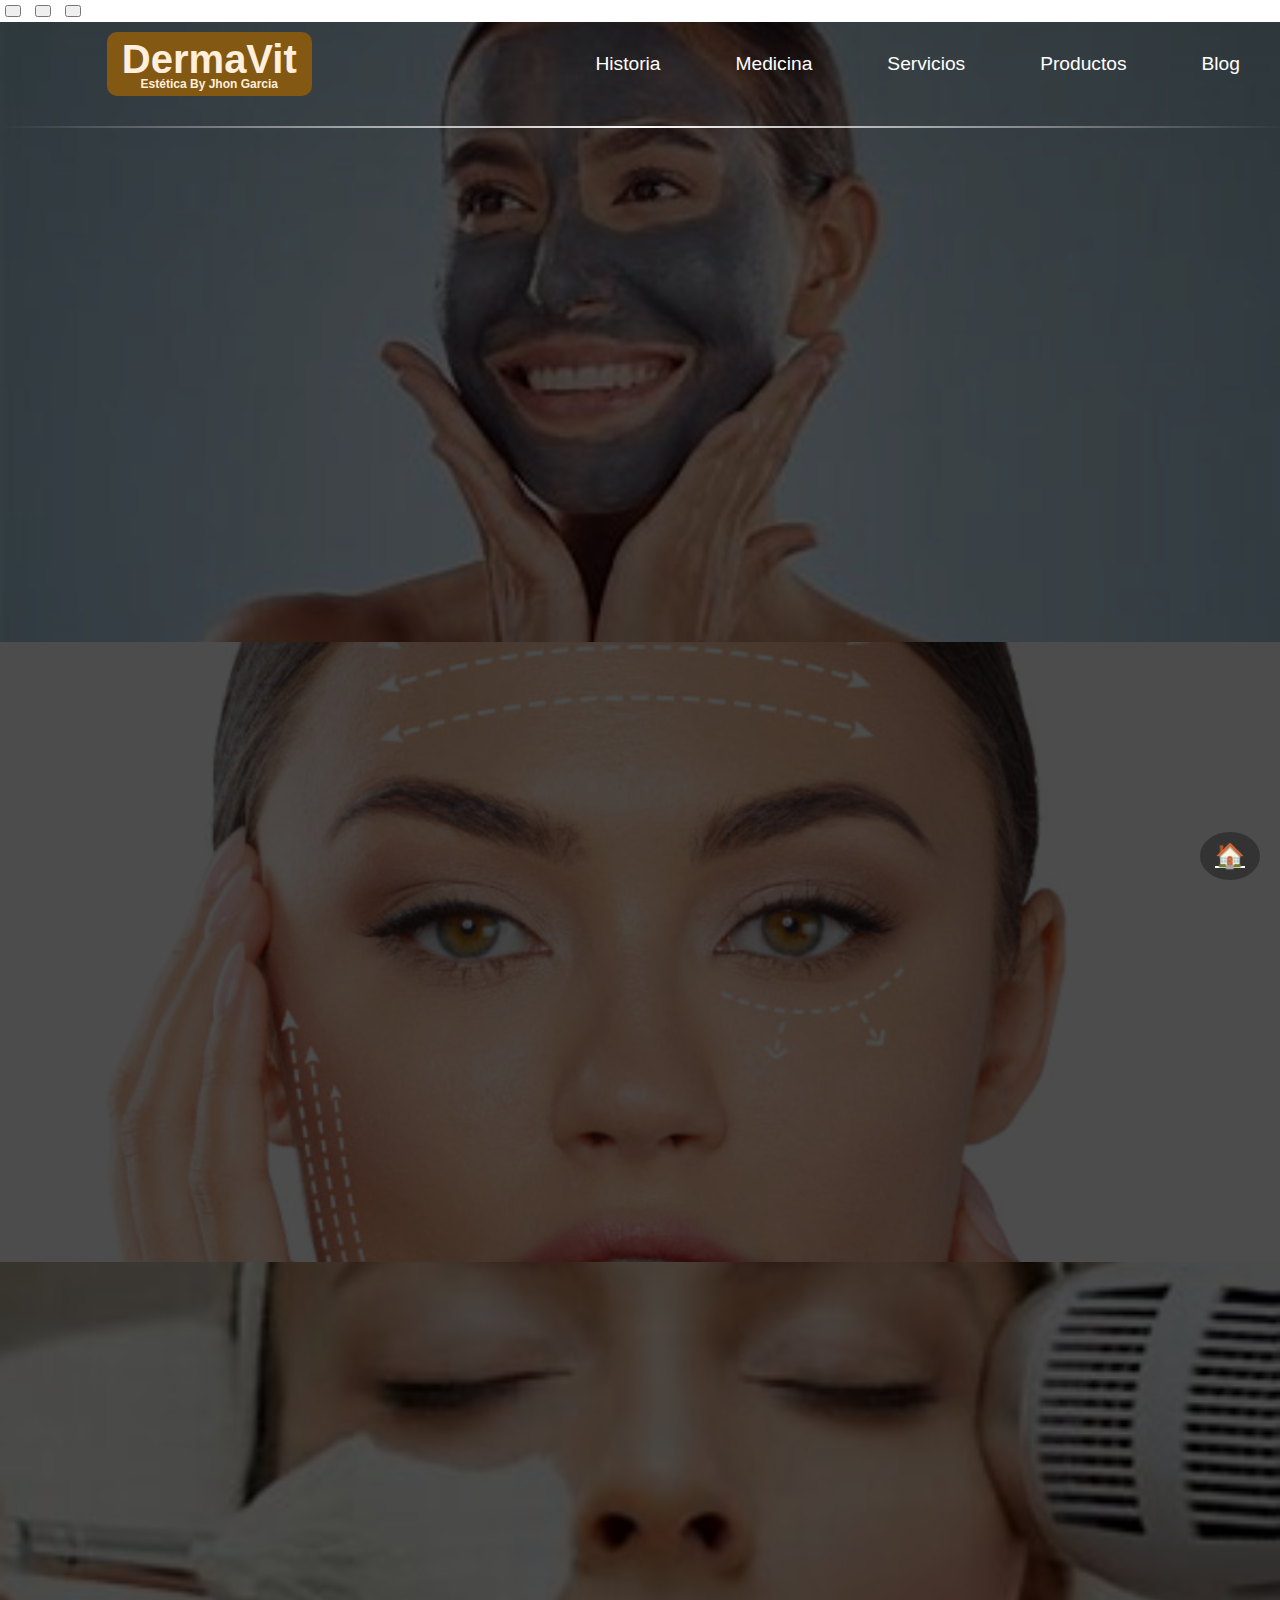
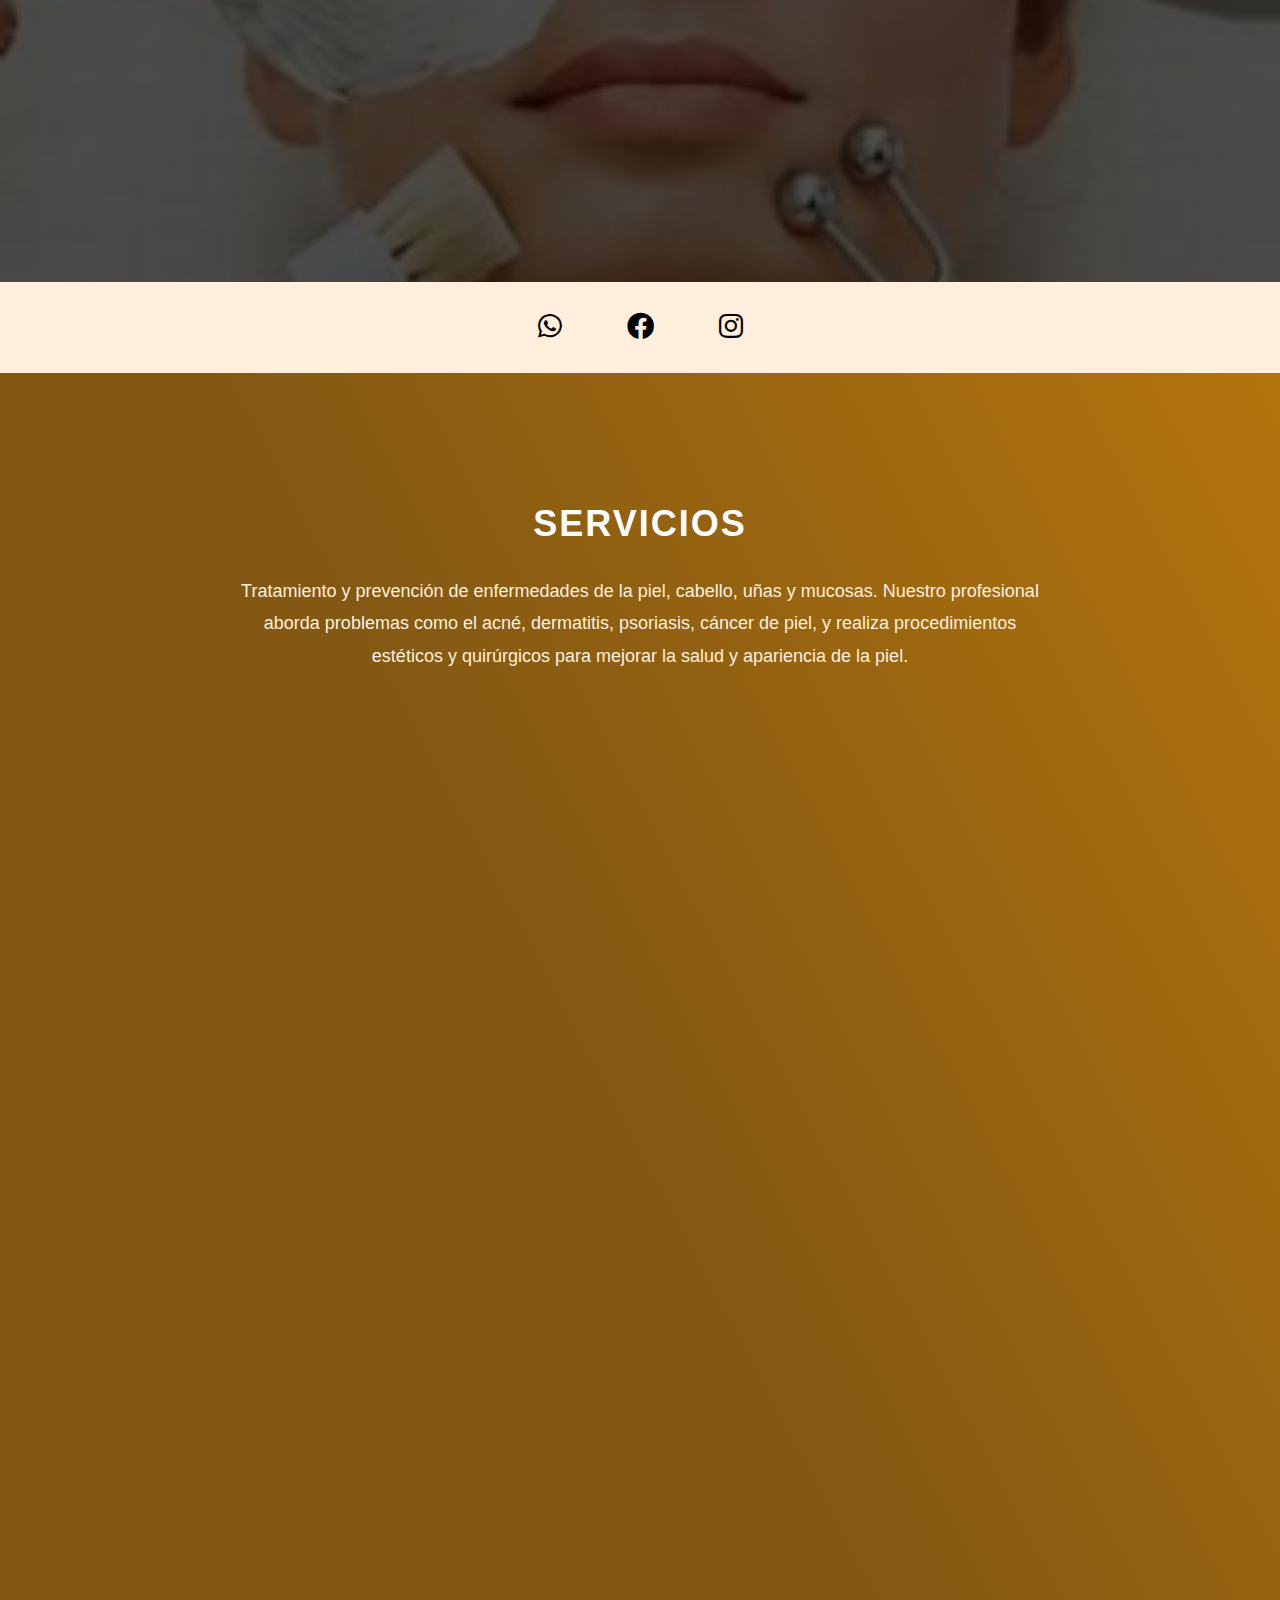
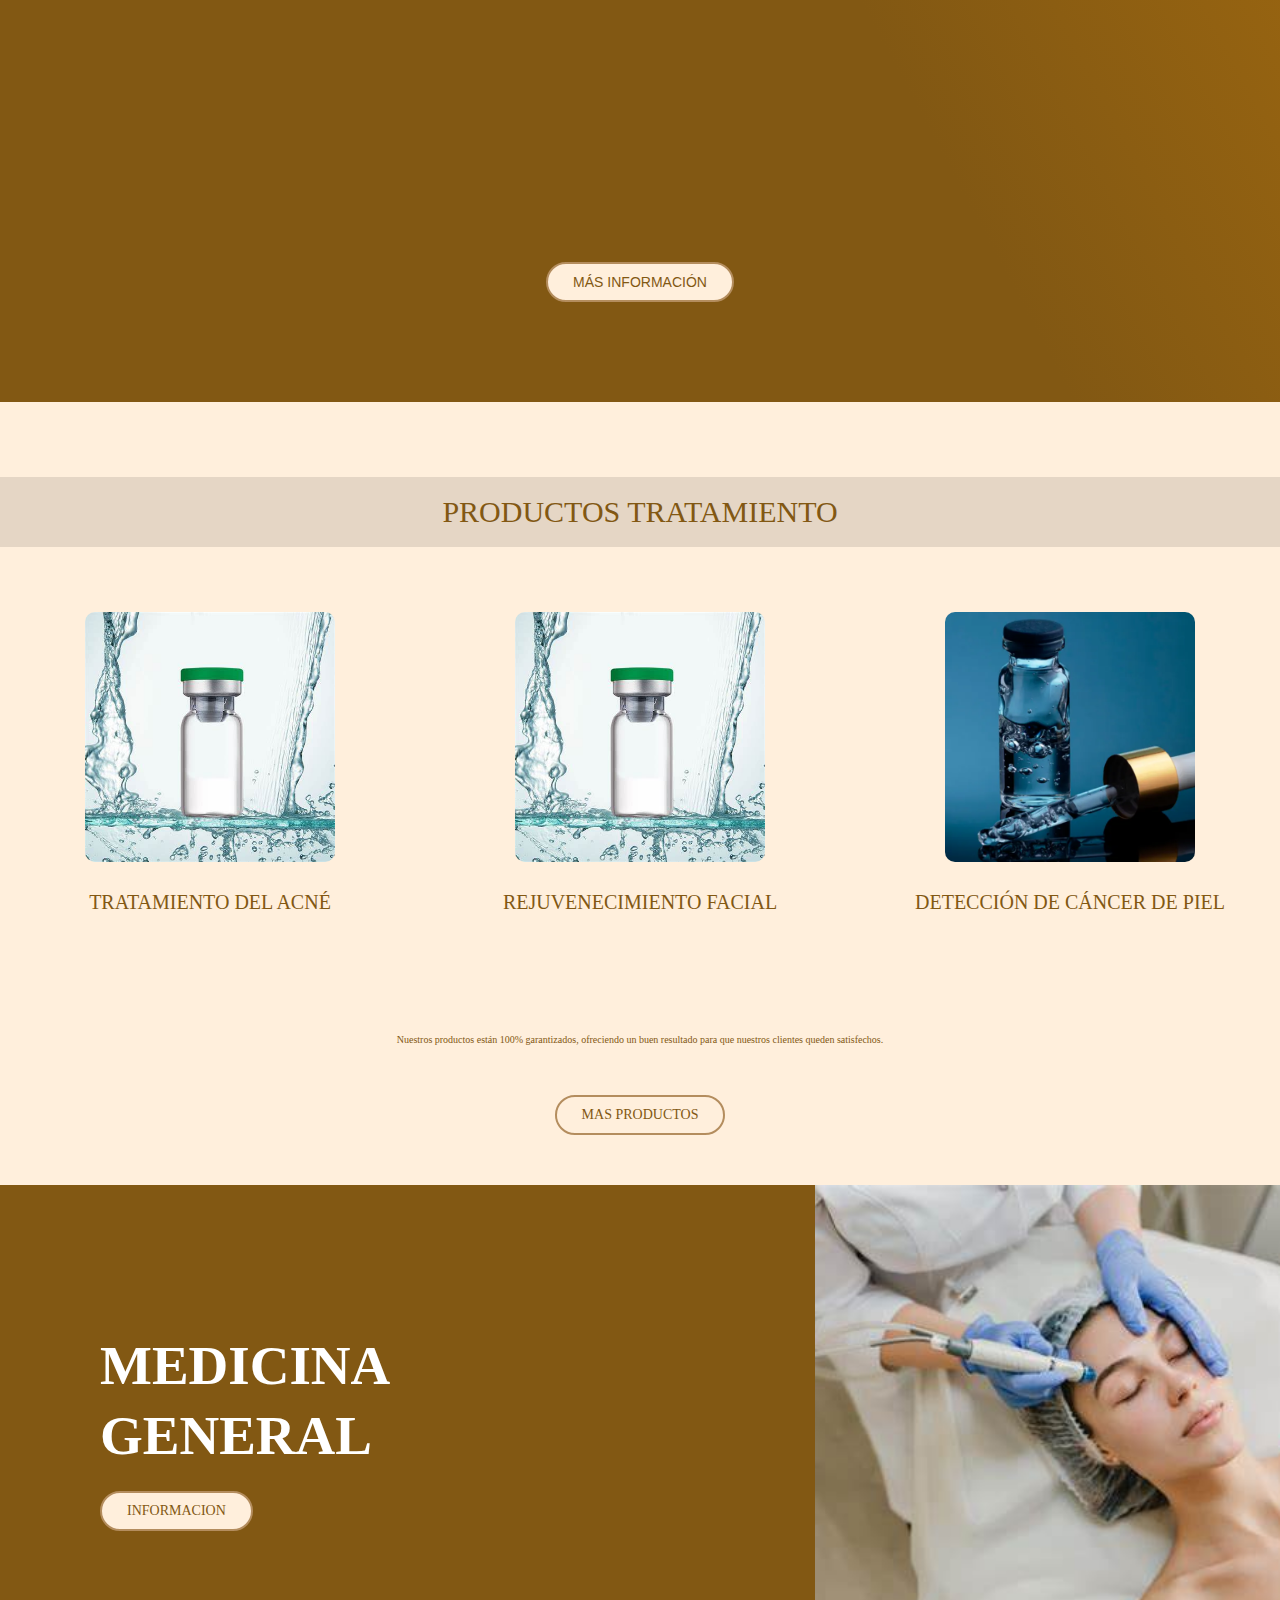
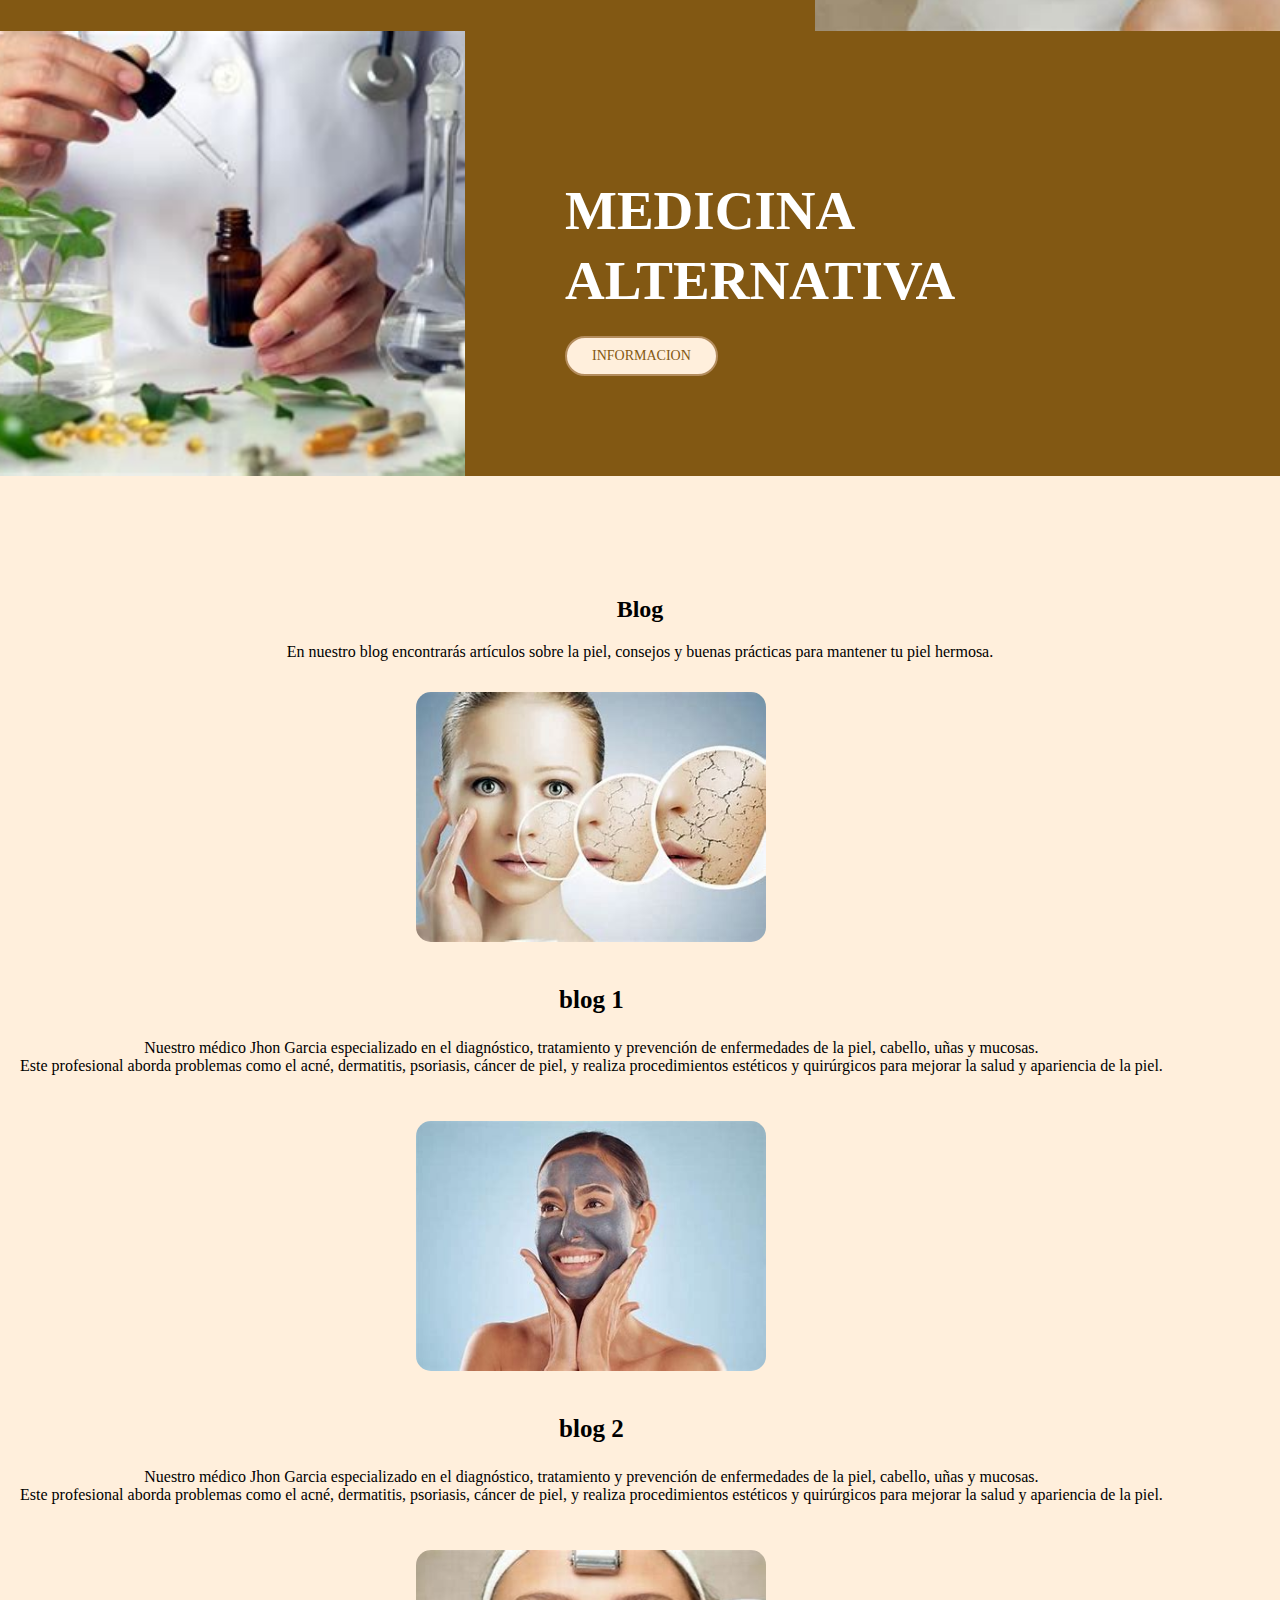
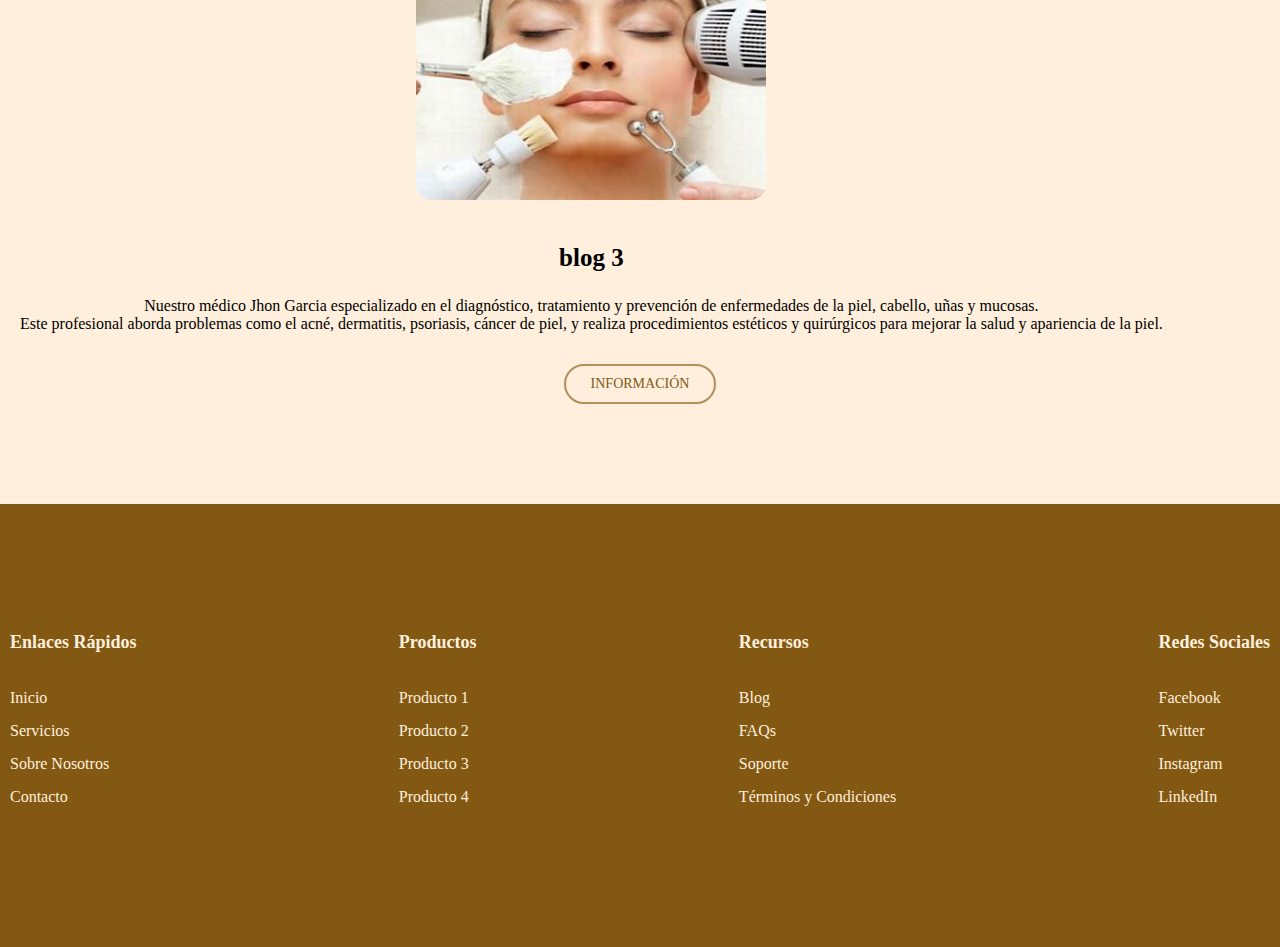
<file: index.html>
<!DOCTYPE html>
<html lang="en">
  <head>
    <meta charset="UTF-8" />
    <meta name="viewport" content="width=device-width, initial-scale=1" />

    <title>DermaVit</title>
    <link rel="stylesheet" href="style.css"/>
   
    
    <!-- Incluir Bootstrap CSS desde CDN -->
    <link
      href="https://cdn.jsdelivr.net/npm/bootstrap@5.0.2/dist/css/bootstrap.min.css"
      rel="stylesheet"
      integrity="sha384-EVSTQN3/azprG1Anm3QDgpJLIm9Nao0Yz1ztcQTwFspd3yD65VohhpuuCOmLASjC"
      crossorigin="anonymous"
    />
     <link rel="stylesheet" href="https://cdnjs.cloudflare.com/ajax/libs/font-awesome/6.0.0-beta3/css/all.min.css">
  </head>
  <body>
  <!-- Encabezado -->
   
<header>
  
  <!-- Menú Hamburguesa -->
  <div class="hamburger-menu">
    <span></span>
    <span></span>
    <span></span>
  </div>

  <div class="menu-container">
    <h1>
      DermaVit
      <span>Estética By Jhon Garcia</span>
    </h1>
    
    <div class="header-line"></div>
    
  </div>

<!-- Añade un id a la sección de inicio -->
<div id="inicio">
  <!-- Contenido de inicio -->
</div>

<!-- Icono de Home -->
<a href="#inicio" class="scroll-to-top">
  &#x1F3E0; <!-- Emoji de casa como ejemplo -->
</a>

<!-- Menú de navegación -->
<nav id="nav" class="nav-menu">
  <ul>
    <li><a href="#historia" id="historia-btn">Historia</a></li>
    <li><a href="#medicina">Medicina</a></li>
    <li><a href="#servicios">Servicios</a></li>
    <li><a href="#productos">Productos</a></li>
    <li><a href="#blog">Blog</a></li>
  </ul>
</nav>


</header>


<!-- Carrusel -->
<div id="carouselExampleCaptions" class="carousel slide carousel-fade" data-bs-ride="carousel">
  <div class="carousel-indicators">
    <button type="button" data-bs-target="#carouselExampleCaptions" data-bs-slide-to="0" class="active" aria-current="true" aria-label="Slide 1"></button>
    <button type="button" data-bs-target="#carouselExampleCaptions" data-bs-slide-to="1" aria-label="Slide 2"></button>
    <button type="button" data-bs-target="#carouselExampleCaptions" data-bs-slide-to="2" aria-label="Slide 3"></button>
  </div>
  <div class="carousel-inner">
    <div class="carousel-item active">
      <img src="img/piel1.jpeg" class="d-block w-100" alt="img5" />
    </div>
    <div class="carousel-item">
      <img src="img/piel.png" class="d-block w-100" alt="img 2" />
    </div>
    <div class="carousel-item">
      <img src="img/piel6.jpeg" class="d-block w-100" alt="img 3" />
    </div>
  </div>
</div>

<!-- Nuevo div para los textos -->
<div class="contenedor-textos">
  <h5 class="titulo">Soluciones para tu piel</h5>
  <p class="descripcion">En Dermavit, comprendemos tus necesidades,
    Nuestro equipo de expertos está listo para ayudarte a lograr
    una piel saludable y radiante.
    ¡Transforma tu piel con nosotros hoy mismo!</p>

  <div class="botones">
    <!-- Botón para abrir el formulario de citas -->
    <button class="btn btn-primary btn-lg" onclick="abrirFormularioCita()">Pide tu Cita</button>

    <!-- Botón para mostrar número de contacto y hacer llamada -->
    <button class="btn btn-secondary btn-lg" onclick="mostrarContacto()">Contáctanos</button>
  </div>
</div>

<!-- Modal para el formulario de pedir cita -->
<div id="modalCita" class="modal" style="display:none;">
  <div class="modal-content">
    <span class="close" onclick="cerrarModalCita()">&times;</span>
    <h2>Pedir Cita</h2>
    <form id="formCita">
      <label for="nombre">Nombre:</label>
      <input type="text" id="nombre" name="nombre" required><br><br>

      <label for="fecha">Fecha de la Cita:</label>
      <input type="date" id="fecha" name="fecha" required><br><br>

      <label for="hora">Hora de la Cita:</label>
      <input type="time" id="hora" name="hora" required><br><br>

      <label for="telefono">Teléfono:</label>
      <input type="tel" id="telefono" name="telefono" required><br><br>

      <button type="submit">Enviar</button>
    </form>
  </div>
</div>

<!-- Div para mostrar el número de contacto -->
<div id="contactoInfo" style="display:none;">
  <span class="close" onclick="cerrarContacto()">&times;</span>
  <p>Llame a este número:</p>
  <a href="tel: 57+3507106842"><i class="fa fa-phone"></i> 3507106842</a>
</div>


<!-- Sección de contenido para la Historia -->
<div id="historia-content" class="content-section">
  <h2>Nuestra Historia</h2>
  <div class="timeline">
    <div class="timeline-item">
      <div class="timeline-content left">
        <h3>1995</h3>
        <p>En 1995, nuestra empresa comenzó como un pequeño negocio familiar. A lo largo de los años, hemos crecido hasta convertirnos en un líder en la industria...</p>
      </div>
    </div>
    <div class="timeline-item">
      <div class="timeline-content right">
        <h3>1998</h3>
        <p>Con el esfuerzo y la dedicación de nuestros fundadores, nos expandimos a nivel nacional, brindando servicios de calidad a millones de personas.</p>
      </div>
    </div>
    <div class="timeline-item">
      <div class="timeline-content left">
        <h3>2002</h3>
        <p>Nuestro continuo compromiso con la innovación nos permitió lanzar nuevos productos que revolucionaron la industria.</p>
      </div>
    </div>
    <div class="timeline-item">
      <div class="timeline-content right">
        <h3>2005</h3>
        <p>Nuestro continuo compromiso con la innovación nos permitió lanzar nuevos productos que revolucionaron la industria.</p>
      </div>
    </div>
    <div class="timeline-item">
      <div class="timeline-content left">
        <h3>2010</h3>
        <p>En 2010, abrimos nuestras puertas a nivel internacional, llevando nuestros servicios a clientes de todo el mundo.</p>
      </div>
    </div>
  </div>
</div>



<div class="container-redes-info">
  
  <div class="redes-sociales">
    
    <a href="#" class="whatsapp"><i class="fab fa-whatsapp"></i></a>
    <a href="#" class="facebook"><i class="fab fa-facebook"></i></a>
    <a href="#" class="instagram"><i class="fab fa-instagram"></i></a>
    
  </div>

  
</div>


<section id="Conoce-al-profesional" style="display: none;">
  <div class="titulo-principal">
    <h2>Dermatólogo</h2>
    <img src="img/foto-profesional.jpg" alt="#">
    <div class="img-perfil">
      <img src="img/diploma1.jpg" alt="foto profesional" />
      <img src="img/diploma2.jpg" alt="foto profesional" />
      <img src="img/diploma3.jpg" alt="foto profesional" />
    </div>
  </div>
  <p>
    Médico Jhon Garcia especializado en el diagnóstico, tratamiento
    y prevención de enfermedades de la piel, cabello, uñas y mucosas, aborda problemas como el acné, dermatitis, psoriasis,
    cáncer de piel, y realiza procedimientos estéticos y quirúrgicos para
    mejorar la salud y apariencia de la piel.
  </p>
  
</section>



<main id="servicios" class="services">
  <div class="services-content container">
    <h2>Servicios</h2>
    <p>Tratamiento y prevención de enfermedades de la piel, cabello, uñas y mucosas. Nuestro profesional aborda problemas como el acné, dermatitis, psoriasis, cáncer de piel, y realiza procedimientos estéticos y quirúrgicos para mejorar la salud y apariencia de la piel.</p>
    
    <div class="services-group">
      <div class="service-item">
        <div class="image-container">
          <img src="img/piel3.png" alt="Tratamiento del Acné">
        </div>
        <div class="text-container">
          <h3>Tratamiento del Acné</h3>
          <p>Eliminación de espinillas y prevención de cicatrices para una piel saludable.</p>
        </div>
      </div>

      <div class="service-item">
        <div class="image-container">
          <img src="img/piel5.jpeg" alt="Rejuvenecimiento Facial">
        </div>
        <div class="text-container">
          <h3>Rejuvenecimiento Facial</h3>
          <p>Tratamientos no invasivos para reducir arrugas y mejorar la piel.</p>
        </div>
      </div>

      <div class="service-item">
        <div class="image-container">
          <img src="img/piel6.jpeg" alt="Detección de Cáncer de Piel">
        </div>
        <div class="text-container">
          <h3>Detección Cutánea</h3>
          <p>Exámenes completos para identificar cualquier anomalía en la piel.</p>
        </div>
      </div>
    </div>

    <a href="servicios-info.html" class="btn-1 btn-reducible">Más información</a>
  </div>
</main>

    
<!-- Sección productos -->
<section id="productos" class="productos">
  <div class="productos-content">
    <h2>Productos tratamiento</h2>
    <div class="productos-group">
      <div class="productos-1">
        <img src="img/acne4.jpg" alt="#">
        <img src="img/acne4.jpg" alt="#" class="producto-img-hover">
        <h3>Tratamiento del Acné</h3>
        <p class="texto-hover">Productos especialmente formulados para combatir el acné, reduciendo imperfecciones y controlando la producción de grasa para una piel más saludable.</p>
      </div>
      <div class="productos-1">
        <img src="img/acne4.jpg" alt="#">
        <img src="img/acne4.jpg" alt="#" class="producto-img-hover">
        <h3>Rejuvenecimiento Facial</h3>
        <p class="texto-hover">Descubre productos que revitalizan tu piel, reducen líneas de expresión y devuelven luminosidad para un rostro más joven y fresco.</p>
      </div>
      <div class="productos-1">
        <img src="img/acido-salicilico.webp" alt="#">
        <img src="img/acido-salicilico.webp" alt="#" class="producto-img-hover">
        <h3>Detección de Cáncer de Piel</h3>
        <p class="texto-hover">Fórmulas avanzadas que protegen tu piel del daño solar y ayudan en la prevención de lesiones cutáneas asociadas al cáncer de piel utiliza con diciplina.</p>
      </div>
    </div>
    <p>Nuestros productos están 100% garantizados, ofreciendo un buen resultado para que nuestros clientes queden satisfechos.</p>
    <a href="productos.html" class="btn-1 pedir">Mas productos</a>

  </div>
</section>


    
<!-- Sección general -->
<section id="medicina" class="general">
  <div class="general-1">
      <h2>medicina general</h2>
      <p class="info-text">La dermatología en medicina general se enfoca en el diagnóstico, tratamiento y prevención de enfermedades de la piel, cabello, uñas y mucosas. Los dermatólogos generales abordan una amplia variedad de condiciones cutáneas, desde problemas comunes como el acné y la dermatitis hasta enfermedades más graves como el cáncer de piel. Además, realizan procedimientos estéticos y quirúrgicos para mejorar la salud y apariencia de la piel. Estos profesionales están capacitados para identificar y tratar infecciones, inflamaciones, y otras patologías cutáneas, proporcionando un enfoque integral para mantener la piel en óptimas condiciones.</p>
      <a href="#" class="btn-1" onclick="toggleInfo(event, this)">informacion</a>
  </div>
  <div class="general-2"></div>
</section>
<section class="general">
  <div class="general-3"></div>
  <div class="general-1">
      <h2>medicina alternativa</h2>
      <p class="info-text">La dermatología integrativa o medicina alternativa combina los diagnósticos y tratamientos de la dermatología convencional con medicinas complementarias. Este enfoque holístico busca ampliar los horizontes de la dermatología tradicional, añadiendo terapias naturales y menos agresivas. Los tratamientos pueden incluir fitoterapia, acupuntura, y cambios en la dieta y estilo de vida. La dermatología integrativa aborda problemas como el estrés, la alimentación y otros desequilibrios que pueden afectar la piel, ofreciendo una visión global y personalizada para cada paciente.</p>
      <a href="#" class="btn-1" onclick="toggleInfo(event, this)">informacion</a>
  </div>
</section>


    <!-- seccion blog -->
    <section id="blog" class="blog-container">
      <h2>Blog</h2>
      <p>En nuestro blog encontrarás artículos sobre la piel, consejos y buenas prácticas para mantener tu piel hermosa.</p>

      <div class="blog-content">
        <div class="blog-1">
          <img src="img/piel7.jpeg" alt="#">
          <h3>blog 1</h3>
          <p>Nuestro médico Jhon Garcia especializado en el diagnóstico, tratamiento
            y prevención de enfermedades de la piel, cabello, uñas y mucosas. <br />
            Este profesional aborda problemas como el acné, dermatitis, psoriasis,
            cáncer de piel, y realiza procedimientos estéticos y quirúrgicos para
            mejorar la salud y apariencia de la piel.</p>
        </div>
    
        <div class="blog-1">
          <img src="img/piel1.jpeg" alt="#">
          <h3>blog 2</h3>
          <p>Nuestro médico Jhon Garcia especializado en el diagnóstico, tratamiento
            y prevención de enfermedades de la piel, cabello, uñas y mucosas. <br />
            Este profesional aborda problemas como el acné, dermatitis, psoriasis,
            cáncer de piel, y realiza procedimientos estéticos y quirúrgicos para
            mejorar la salud y apariencia de la piel.</p>
        </div>
    
        <div class="blog-1">
          <img src="img/piel6.jpeg" alt="#">
          <h3>blog 3</h3>
          <p>Nuestro médico Jhon Garcia especializado en el diagnóstico, tratamiento
            y prevención de enfermedades de la piel, cabello, uñas y mucosas. <br />
            Este profesional aborda problemas como el acné, dermatitis, psoriasis,
            cáncer de piel, y realiza procedimientos estéticos y quirúrgicos para
            mejorar la salud y apariencia de la piel.</p>
        </div>
      </div>
    
      <a href="#" class="btn-1">información</a>
    </section>
    

    <footer class="footer">
      <div class="footer-content">
          <div class="link">
              <h3>Enlaces Rápidos</h3>
              <ul>
                  <li><a href="#">Inicio</a></li>
                  <li><a href="#">Servicios</a></li>
                  <li><a href="#">Sobre Nosotros</a></li>
                  <li><a href="#">Contacto</a></li>
              </ul>
          </div>
  
          <div class="link">
              <h3>Productos</h3>
              <ul>
                  <li><a href="#">Producto 1</a></li>
                  <li><a href="#">Producto 2</a></li>
                  <li><a href="#">Producto 3</a></li>
                  <li><a href="#">Producto 4</a></li>
              </ul>
          </div>
  
          <div class="link">
              <h3>Recursos</h3>
              <ul>
                  <li><a href="#">Blog</a></li>
                  <li><a href="#">FAQs</a></li>
                  <li><a href="#">Soporte</a></li>
                  <li><a href="#">Términos y Condiciones</a></li>
              </ul>
          </div>
  
          <div class="link">
              <h3>Redes Sociales</h3>
              <ul>
                  <li><a href="#">Facebook</a></li>
                  <li><a href="#">Twitter</a></li>
                  <li><a href="#">Instagram</a></li>
                  <li><a href="#">LinkedIn</a></li>
              </ul>
          </div>
      </div>
  </footer>
  

    <!-- Incluir Bootstrap JS desde CDN -->
    <script src="https://cdn.jsdelivr.net/npm/bootstrap@5.3.0/dist/js/bootstrap.bundle.min.js"></script>
    <script src="script.js"></script>

  </body>
</html>
</file>
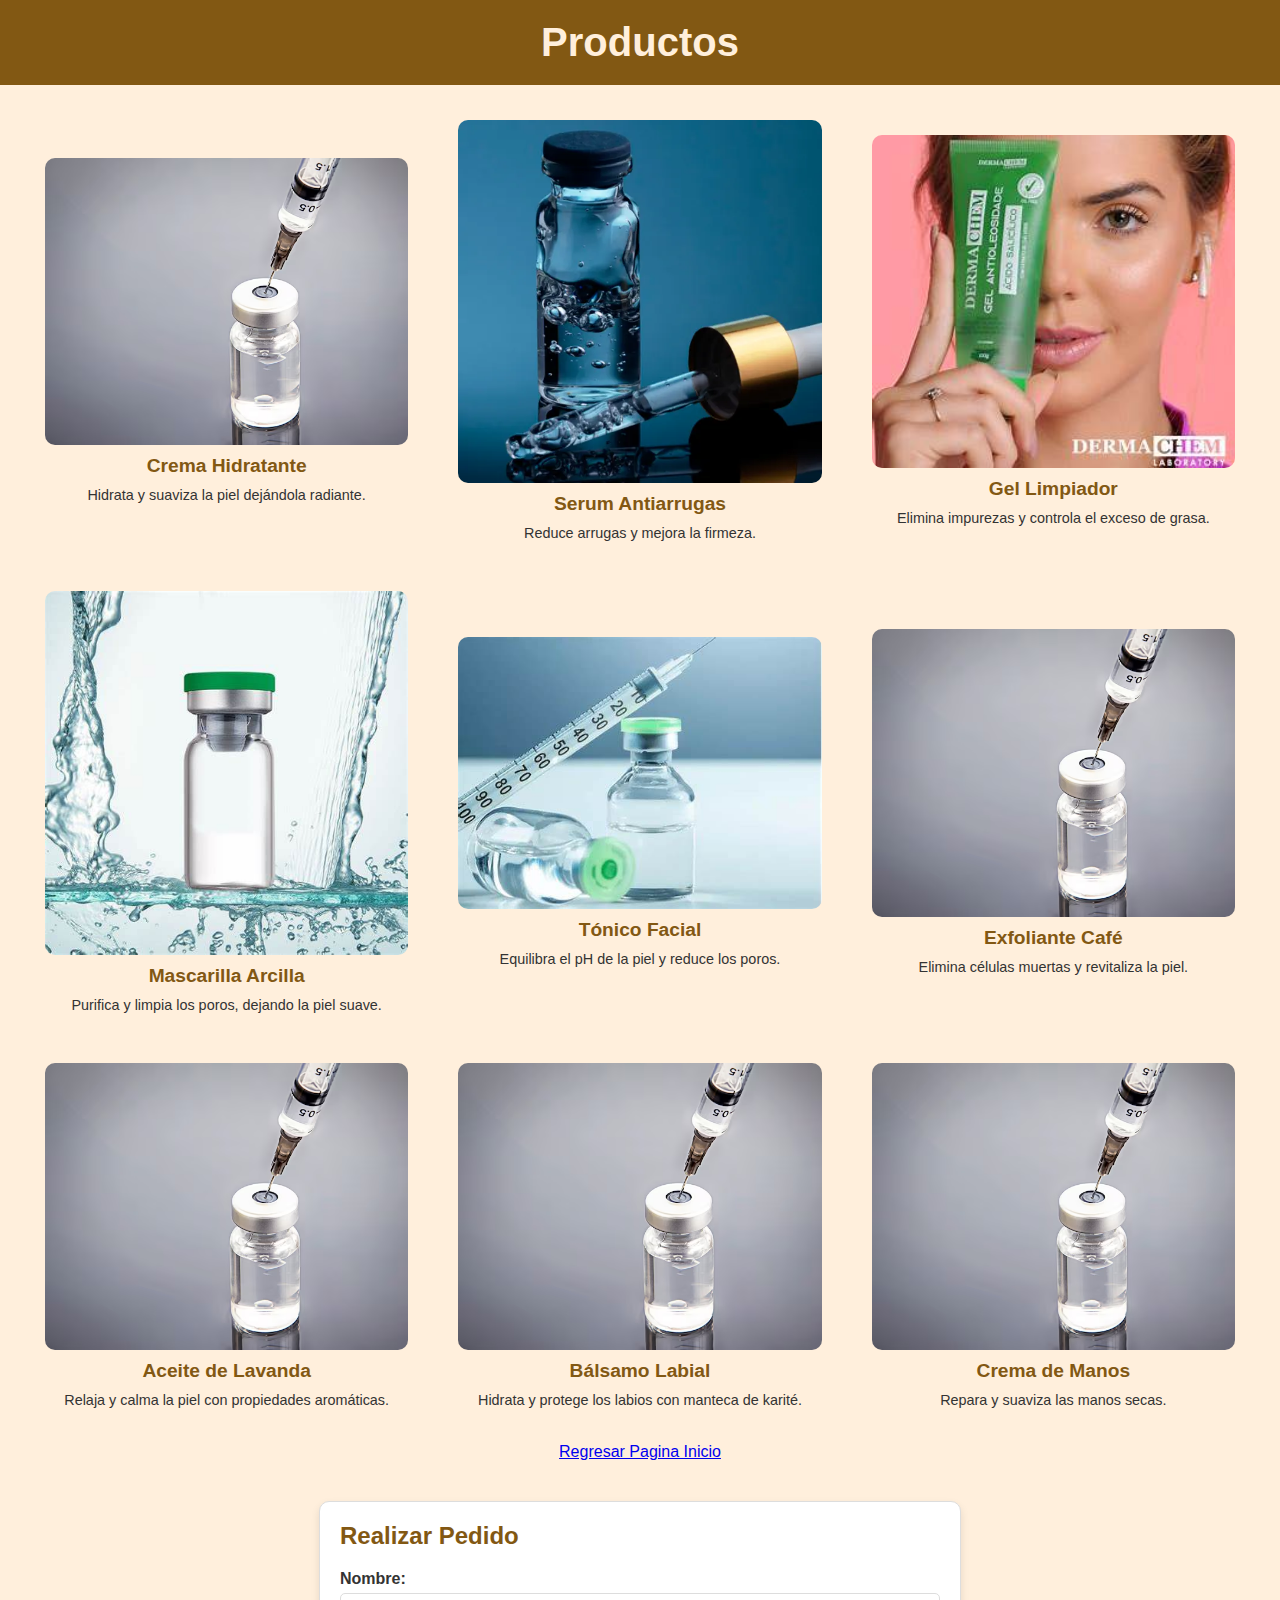
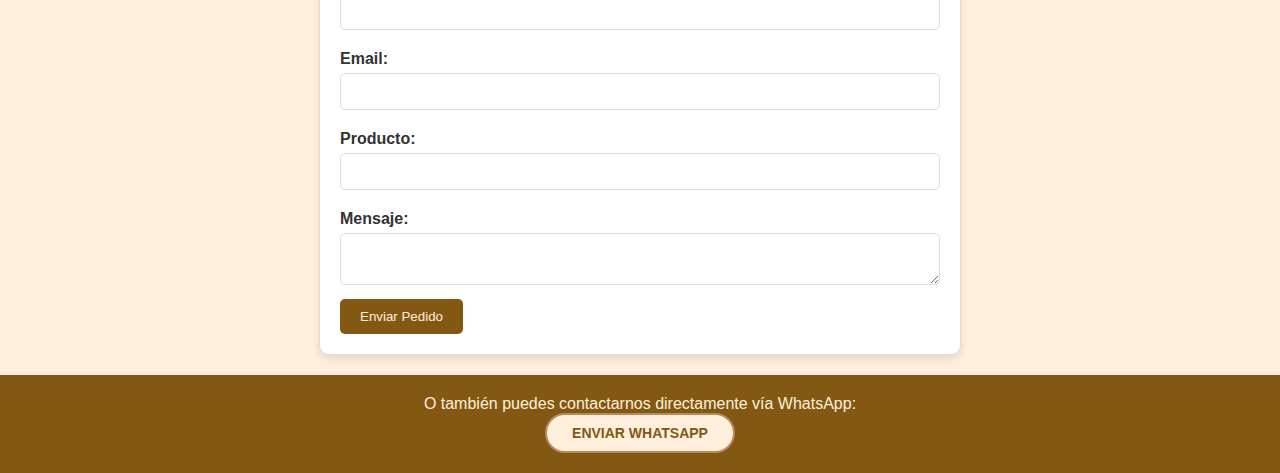
<file: productos.html>
<!DOCTYPE html>
<html lang="es">
<head>
    <meta charset="UTF-8">
    <meta name="viewport" content="width=device-width, initial-scale=1.0">
    <title>Productos</title>
    <link rel="stylesheet" href="productos.css">
</head>
<body>
    <header>
        <h1>Productos</h1>
    </header>

    <section class="galeria-productos">
        <!-- Muestra aquí tus imágenes y productos -->
        <div class="producto">
            <img src="img/acido2.avif" alt="Producto 1">
            <h2>Crema Hidratante</h2>
            <p>Hidrata y suaviza la piel dejándola radiante.</p>
        </div>
        <div class="producto">
            <img src="img/acido-salicilico.webp" alt="Producto 2">
            <h2>Serum Antiarrugas</h2>
            <p>Reduce arrugas y mejora la firmeza.</p>
        </div>
        <div class="producto">
            <img src="img/acne2.jpg" alt="Producto 3">
            <h2>Gel Limpiador</h2>
            <p>Elimina impurezas y controla el exceso de grasa.</p>
        </div>
        <div class="producto">
            <img src="img/acne4.jpg" alt="Producto 4">
            <h2>Mascarilla Arcilla</h2>
            <p>Purifica y limpia los poros, dejando la piel suave.</p>
        </div>
        <div class="producto">
            <img src="img/acido2.jpg" alt="Producto 5">
            <h2>Tónico Facial</h2>
            <p>Equilibra el pH de la piel y reduce los poros.</p>
        </div>
        <div class="producto">
            <img src="img/acido2.avif" alt="Producto 6">
            <h2>Exfoliante Café</h2>
            <p>Elimina células muertas y revitaliza la piel.</p>
        </div>
        <div class="producto">
            <img src="img/acido2.avif" alt="Producto 7">
            <h2>Aceite de Lavanda</h2>
            <p>Relaja y calma la piel con propiedades aromáticas.</p>
        </div>
        <div class="producto">
            <img src="img/acido2.avif" alt="Producto 8">
            <h2>Bálsamo Labial</h2>
            <p>Hidrata y protege los labios con manteca de karité.</p>
        </div>
        <div class="producto">
            <img src="img/acido2.avif" alt="Producto 9">
            <h2>Crema de Manos</h2>
            <p>Repara y suaviza las manos secas.</p>
        </div>
      </div>
      <a href="index.html" class="btn-back">Regresar Pagina Inicio</a>
    </div>
    </section>

    <section class="formulario-pedido">
        <h2>Realizar Pedido</h2>
        <form action="ruta-del-servidor-para-procesar-pedido" method="post">
            <label for="nombre">Nombre:</label>
            <input type="text" id="nombre" name="nombre" required>

            <label for="email">Email:</label>
            <input type="email" id="email" name="email" required>

            <label for="producto">Producto:</label>
            <input type="text" id="producto" name="producto" required>

            <label for="mensaje">Mensaje:</label>
            <textarea id="mensaje" name="mensaje" required></textarea>

            <button type="submit">Enviar Pedido</button>
        </form>
    </section>

    <footer>
        <p>O también puedes contactarnos directamente vía WhatsApp:</p>
        <a href="https://wa.me/123456789" class="btn-1">Enviar WhatsApp</a>
    </footer>
</body>
</html>
</file>
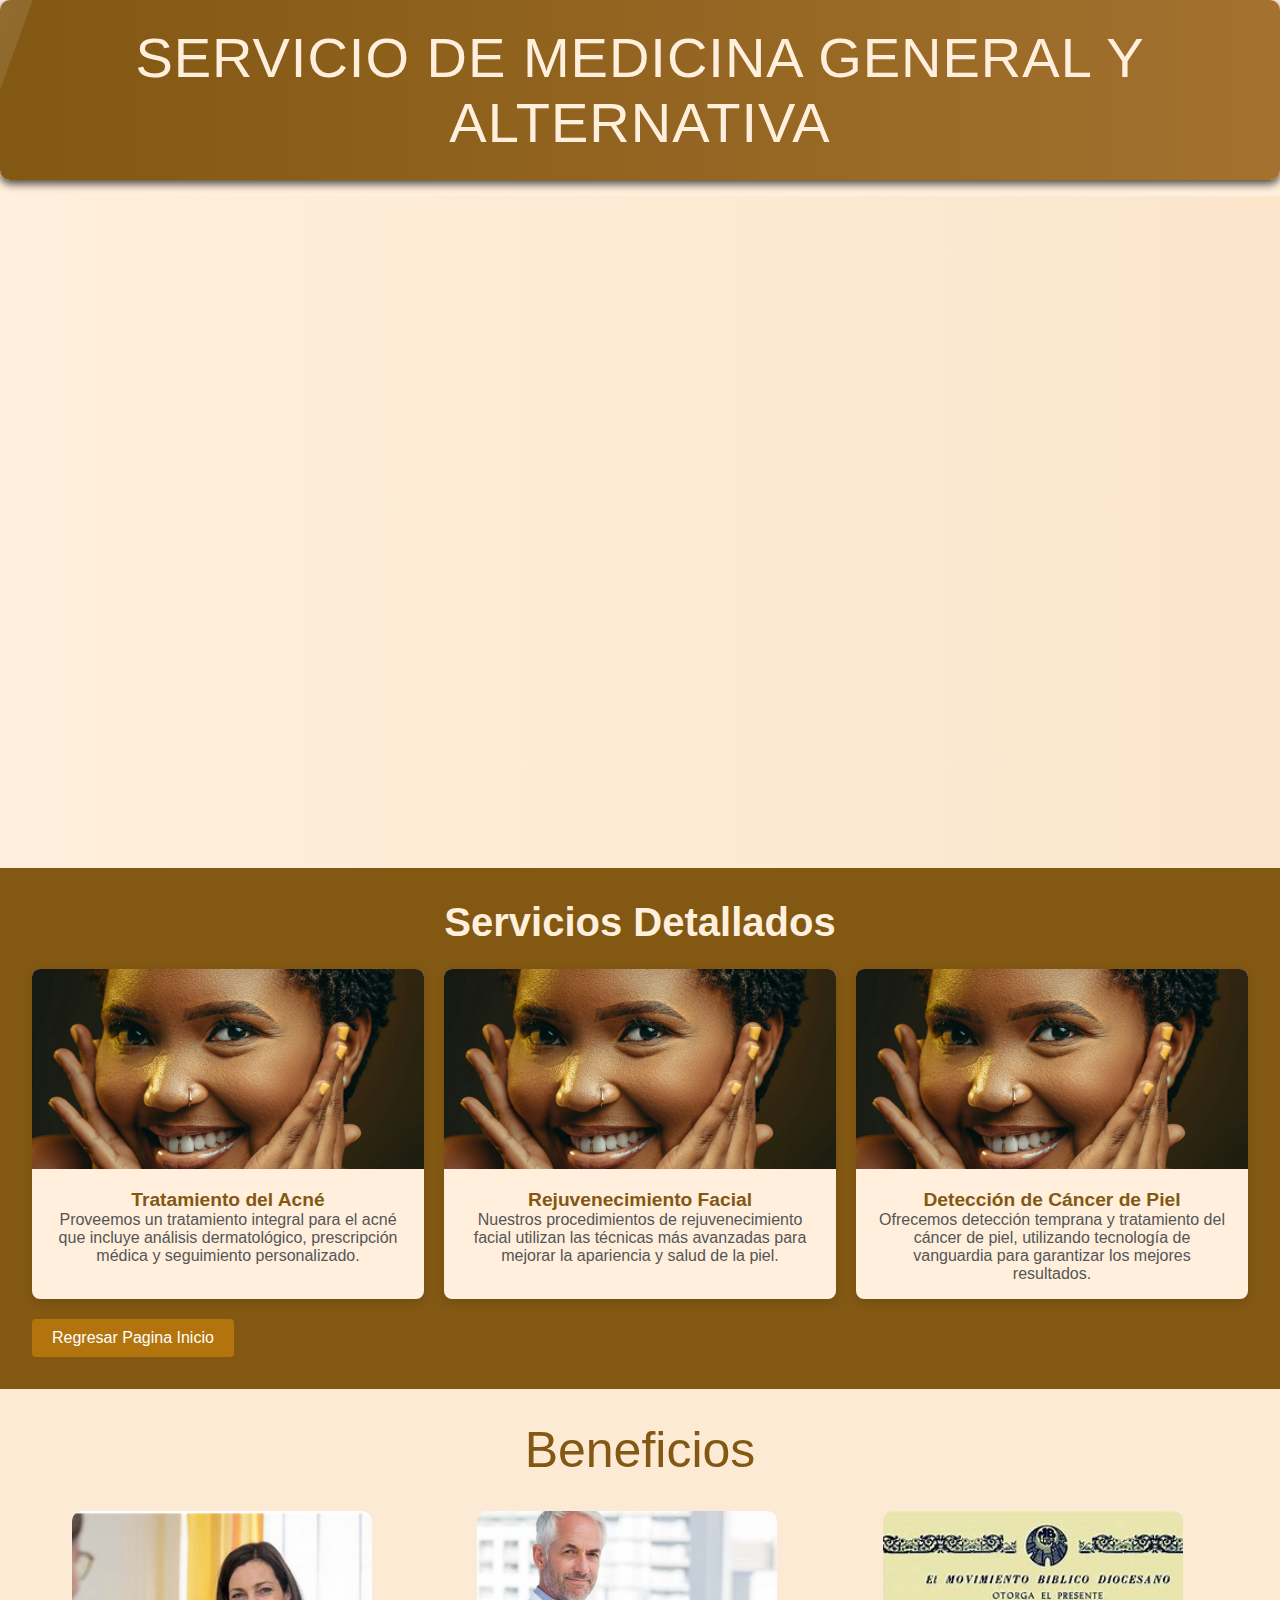
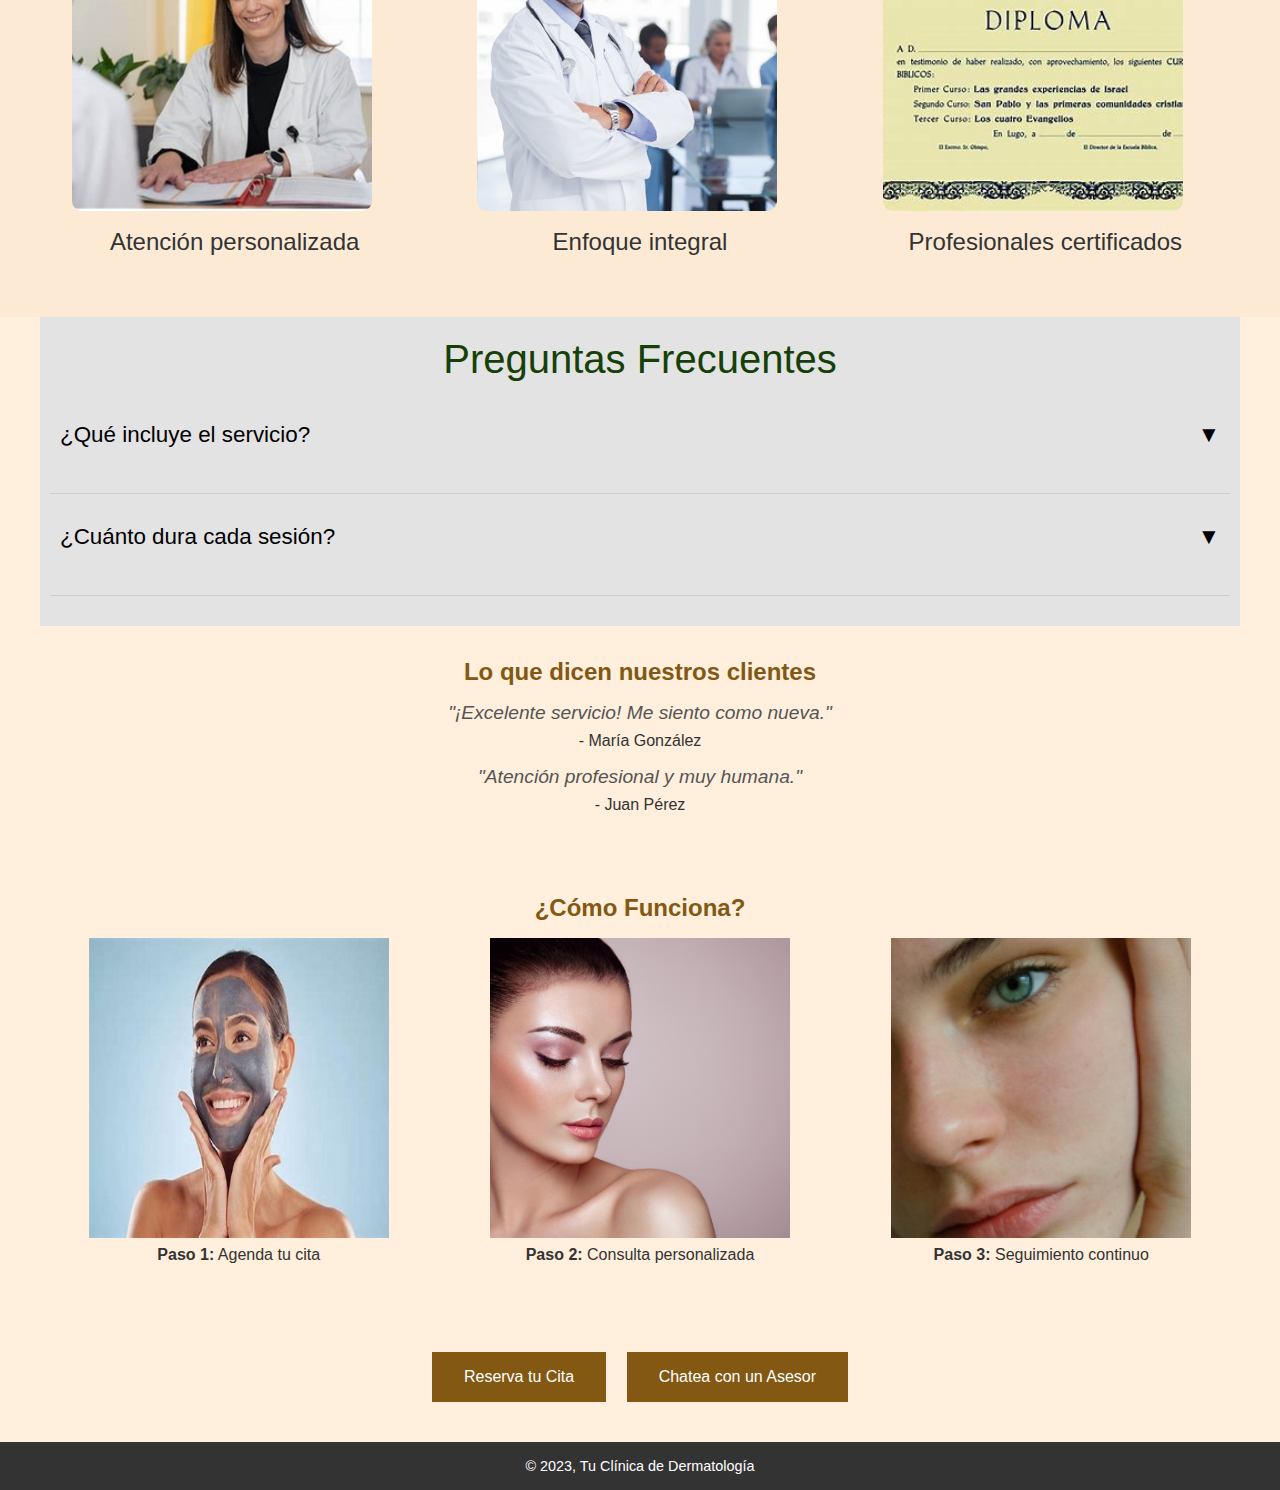
<file: servicios-info.html>
<!DOCTYPE html>
<html lang="es">
  <head>
    <meta charset="UTF-8" />
    <meta name="viewport" content="width=device-width, initial-scale=1.0" />
    <title>Servicios - Información Completa</title>
    <link rel="stylesheet" href="servicios-info.css" />
</head>

        <!-- Sección de Introducción -->
        <div class="titulo-principal">
            <h1>Servicio de Medicina General y Alternativa</h1>
        </div>
        
        <header class="intro"> 
          <img src="img/piel.png" alt="Imagen de Medicina General" />

          <div class="content-textos">
          <h1>Bienvenido a Nuestros Servicios</h1>
          
          <p>
            Conoce nuestros servicios y descubre los beneficios que tenemos para ti. Nos esforzamos para brindarte la mejor experiencia, ya sea de manera virtual o física, siempre ofreciéndote la máxima calidad y atención personalizada que mereces. ¡Ven y vive la diferencia con nosotros! 🌟
          </p>
        
          <a href="#tienda" class="btn-tienda">Tienda Online</a>

        </div>
        </header>
        
        

        <main>
          <section class="services">
            <div class="services-content container">
              <h2>Servicios Detallados</h2>
              <div class="services-group">
                <div class="service-item">
                  <img src="img/foto rostro baja.jpg" alt="Servicio 1" />
                  <div class="service-info">
                    <h3>Tratamiento del Acné</h3>
                    <p>
                      Proveemos un tratamiento integral para el acné que incluye
                      análisis dermatológico, prescripción médica y seguimiento
                      personalizado.
                    </p>
                  </div>
                </div>
                <div class="service-item">
                  <img src="img/foto rostro baja.jpg" alt="Servicio 2" />
                  <div class="service-info">
                    <h3>Rejuvenecimiento Facial</h3>
                    <p>
                      Nuestros procedimientos de rejuvenecimiento facial utilizan
                      las técnicas más avanzadas para mejorar la apariencia y salud
                      de la piel.
                    </p>
                  </div>
                </div>
                <div class="service-item">
                  <img src="img/foto rostro baja.jpg" alt="Servicio 3" />
                  <div class="service-info">
                    <h3>Detección de Cáncer de Piel</h3>
                    <p>
                      Ofrecemos detección temprana y tratamiento del cáncer de piel,
                      utilizando tecnología de vanguardia para garantizar los
                      mejores resultados.
                    </p>
                  </div>
                </div>
              </div>
              <a href="index.html" class="btn-back">Regresar Pagina Inicio</a>
            </div>
          </section>
        </main>

        <!-- Sección de Beneficios -->
        <section class="beneficios">
          <h2>Beneficios</h2>
          <div class="beneficio-lista">
            <div class="beneficio-item">
              <img src="img/atencion.jpg" alt="Icono 1" />
              <p>Atención personalizada</p>
            </div>
            <div class="beneficio-item">
              <img src="img/foto-profesional.jpg" alt="Icono 2" />
              <p>Enfoque integral</p>
            </div>
            <div class="beneficio-item">
              <img src="img/diploma1.jpg" alt="Icono 3" />
              <p>Profesionales certificados</p>
            </div>
          </div>
        </section>

    <!-- Sección de Preguntas Frecuentes -->
<section class="faq">
  <h2>Preguntas Frecuentes</h2>

  <!-- Primera Pregunta -->
  <div class="faq-item">
    <button class="faq-question">¿Qué incluye el servicio? <span class="arrow">▼</span></button>

    <div class="faq-answer">
      <div class="faq-section">
        <h3>Consultas Personalizadas </h3>
        <p>Cada consulta en nuestra clínica es una experiencia individualizada. Nuestros dermatólogos evalúan profundamente las necesidades de tu piel para desarrollar un plan de tratamiento seguro y efectivo, abordando condiciones como el acné, la rosácea y la hiperpigmentación. Cada diagnóstico se ajusta al paciente y se basa en evidencia científica.</p>
      </div>
      <div class="faq-section">
        <h3>Seguimiento Continuo </h3>
        <p>Realizamos un seguimiento detallado durante el tratamiento, permitiendo ajustes y asegurando resultados óptimos. Con tecnología avanzada, ofrecemos tratamientos especializados como láser, peelings y rellenos dérmicos. Nuestro equipo te guiará en cada paso, proporcionando siempre una atención profesional y personalizada.</p>
      </div>
      <div class="faq-section">
        <h3>Soporte Post-Tratamiento </h3>
        <p>Tras el tratamiento, seguimos ofreciendo soporte para asegurar una recuperación exitosa. También brindamos recomendaciones personalizadas para el cuidado diario de tu piel, ayudándote a mantener sus resultados y su salud a largo plazo con consejos prácticos y productos recomendados.</p>
      </div>
    </div>
  </div>

  <!-- Segunda Pregunta -->
  <div class="faq-item">
    <button class="faq-question">¿Cuánto dura cada sesión? <span class="arrow">▼</span></button>
    <div class="faq-answer">
      <div class="faq-section">
        <h3>Duración Estándar</h3>
        <p>Cada sesión dermatológica tiene una duración aproximada de 60 minutos, tiempo suficiente para realizar una evaluación completa y llevar a cabo el tratamiento recomendado. Nos aseguramos de que cada minuto sea dedicado a brindar una atención de calidad y resolver todas tus inquietudes.</p>
      </div>
      <div class="faq-section">
        <h3>Procedimientos Avanzados</h3>
        <p>Algunos procedimientos especializados, como el tratamiento con láser o peelings profundos, pueden requerir un tiempo adicional. Te informaremos previamente sobre la duración exacta de estos tratamientos para que puedas planificar tu visita con comodidad.</p>
      </div>
      <div class="faq-section">
        <h3>Consultas de Seguimiento</h3>
        <p>Las consultas de seguimiento, que son claves para monitorear tu progreso, suelen ser más breves, de entre 30 y 45 minutos. Durante estas sesiones, revisamos los resultados y ajustamos el tratamiento de ser necesario para garantizar los mejores resultados posibles.</p>
      </div>
    </div>
  </div>

</section>


        <!-- Sección de Testimonios -->
        <section class="testimonios">
          <h2>Lo que dicen nuestros clientes</h2>
          <div class="testimonio-item">
            <blockquote>
              "¡Excelente servicio! Me siento como nueva."
            </blockquote>
            <p>- María González</p>
          </div>
          <div class="testimonio-item">
            <blockquote>"Atención profesional y muy humana."</blockquote>
            <p>- Juan Pérez</p>
          </div>
          <!-- Agrega más testimonios -->
        </section>

        <!-- Sección de Proceso o Cómo Funciona -->
        <section class="proceso">
          <h2>¿Cómo Funciona?</h2>
          <div class="paso">
            <img src="img/piel1.jpeg" alt="Paso 1" />
            <p><strong>Paso 1:</strong> Agenda tu cita</p>
          </div>
          <div class="paso">
            <img src="img/piel3.png" alt="Paso 2" />
            <p><strong>Paso 2:</strong> Consulta personalizada</p>
          </div>
          <div class="paso">
            <img src="img/piel4.png" alt="Paso 3" />
            <p><strong>Paso 3:</strong> Seguimiento continuo</p>
          </div>
        </section>

        <!-- Llamado a la Acción -->
        <section class="cta">
          <button onclick="window.location.href='contacto.html'">
            Reserva tu Cita
          </button>
          <button onclick="window.location.href='soporte.html'">
            Chatea con un Asesor
          </button>
        </section>
     

    <!-- Asegúrate de vincular tu archivo CSS -->
  </head>
   

   

    <footer>
      <p>© 2023, Tu Clínica de Dermatología</p>
    </footer>
    <script src="faq.js"></script>

  </body>
</html>
</file>
<file: style.css>
body, html{
    margin: 0;
    padding: 0;
    border: none;
    box-sizing: border-box;
    text-decoration: none;
    list-style: none;
  }

  html {
    scroll-behavior: smooth;
  }


  
  
  /* Asegurar que el header esté encima del carrusel */
  header {
    position: absolute; /* Cambia a absolute para colocarlo sobre el carrusel */
    top: 0;
    left: 0;
    display: flex;
    align-items: center; /* Alinear verticalmente al centro */
    justify-content: space-between; /* Espacio entre el logo y la navegación */
    z-index: 1001; /* Asegura que el header esté por encima del carrusel */
    width: 100%;
    background: none; /* Elimina el background del header */
    padding: 5px; /* Añade padding si es necesario */
    
}

/* línea del header */
.header-line {
  position: absolute;
  bottom: 0;
  left: 0;
  width: 100%;
  height: 2px; /* Grosor de la línea */
  background: linear-gradient(90deg, rgba(255,255,255,0) 0%, rgb(251, 249, 249) 50%, rgba(255,255,255,0) 100%);
  animation: lightEffect 2s infinite;
}

 /* icono casita de regreso */
.scroll-to-top {
  position: fixed;
  bottom: 20px;
  right: 20px;
  background-color: #333; /* Fondo del icono */
  color: white; /* Color del icono */
  padding: 10px 15px; /* Espaciado interno */
  border-radius: 50%; /* Forma circular */
  text-align: center; /* Centrar el texto */
  font-size: 24px; /* Tamaño del icono */
  z-index: 1000; /* Asegura que esté encima de otros elementos */
  cursor: pointer;
  transition: background-color 0.3s;
}

.scroll-to-top:hover {
  background-color: #555; /* Cambio de color en hover */
}


.menu-container h1 {
    font-size: 40px;
    color:#ffefdc;
    font-family: 'QanoarPersonalUse', sans-serif;
    border-radius: 10px;
    padding: 5px 15px;
    animation: dropDown 2s ease-out;
    transition: color 0.3s ease, transform 0.3s ease; /* Añadir transición */
    cursor: pointer;
    background-color: #825813;
}

.menu-container h1 span {
    display: block;
    font-size: 0.3em;
    color: #ffefdc;
    text-align: center;
    margin-top: -5px;
    cursor: pointer;
}

.menu-container:hover,
.menu-container:hover h1 span {
    color: #ffefdc; /* Cambio de color de texto en hover */
    transition: color 0.3s ease; /* Transición para el color del span */
}

.menu-container:hover {
    transform: scale(1.05); /* Escala al hacer hover sobre el contenedor */
   
    border-radius: 25px;
}





/* animaciones menu hamburguesa */

@keyframes lightEffect {
  0% {
      background-position: -100%;
  }
  100% {
      background-position: 100%;
  }
}

  
  @keyframes dropDown {
    0% {
        transform: translateY(-100%);
        opacity: 0;
    }
    100% {
        transform: translateY(0);
        opacity: 1;
    }
}


/* Estilos para dispositivos móviles para menu hamburguesa */
@media (max-width: 1024px) {
  .menu-container  {
    display: flex;
   }
 

  .nav-menu {
    display: none;
    flex-direction: column;
    position: absolute;
    top: 0;
    right: 0;
    background-color: #0f5132;
    font-size: 10px;
    width: 100%;
    padding: 5px;
   
  }

  .hamburger-menu {
    display: flex;
    position: absolute;
    top: 20px;
    right: 20px;
    z-index: 1001;
    flex-direction: column;
    cursor: pointer;
  }

  .hamburger-menu span {
    display: block;
    width: 25px;
    height: 3px;
    margin: 4px 0;
    background-color: #fff;
    transition: all 0.3s ease;
  }

  .hamburger-menu.active span:nth-child(1) {
    transform: rotate(45deg) translate(5px, 5px);
  }

  .hamburger-menu.active span:nth-child(2) {
    opacity: 0;
  }

  .hamburger-menu.active span:nth-child(3) {
    transform: rotate(-45deg) translate(5px, -5px);
  }

  /* permite que la lista se muestre */
  .nav-menu.active {
    display: flex;
    align-items: center;
  }

  .nav-menu ul {
    flex-direction: row;
    padding: 25px;
  }

  .nav-menu ul li {
    margin: 10px 0;
  }
}

@media screen and (max-width: 768px) {
  .menu-container h1 {
    font-size: 25px;
   }

   .nav-menu ul {
    flex-direction: column;
    padding: 5px;
  }

}




   /* Estilo para la navegación */
   nav {
    padding: 10px 25px; /* Espaciado alrededor */
    border-radius: 20px; /* Bordes redondeados */
    font-size: 16px;
  }

  nav ul {
    display: flex;
    list-style: none;
    margin: 0;
    padding: 0;
  }

  nav ul li {
    margin-left: 35px; /* Espaciado entre los elementos */
  }

  nav ul li a {
    text-decoration: none;
    color: white;
    font-size: 1.2em;
    font-family: 'QanoarPersonalUse', sans-serif;
    transition: all 0.3s ease;
    padding: 15px 20px;
    border-radius: 5px;
    position: relative;
  }

  nav ul li a:hover {
    color: #e2e20b;
    transform: scale(1.1);
    border-radius: 25px;
    background: linear-gradient(to bottom, rgba(255, 255, 255, 0.2) 50%, transparent 100%);
  }

  

  /* Estilos para el carrusel y el overlay */
.carousel-item {
  position: relative; /* Asegura que el overlay se posicione correctamente dentro del carrusel */
  z-index: 1; /* Añadido para asegurar que el carrusel esté por debajo del modal */
}

.carousel-item img {
  width: 100%; /* Asegurarse de que ocupe todo el ancho */
  height: 620px; /* Mantener la proporción de la imagen */
  object-fit: cover; /* Llenar el contenedor manteniendo el aspecto, pero sin deformar */
  display: block; /* Asegura que no haya espacios en blanco debajo de la imagen */
}

.carousel-item::before {
  content: ""; /* Crea un pseudo-elemento vacío */
  position: absolute;
  top: 0;
  left: 0;
  width: 100%;
  height: 100%;
  background: rgba(0, 0, 0, 0.7); /* Fondo semitransparente oscuro */
  z-index: 2; /* Asegura que el overlay del carrusel esté por encima de la imagen */
}

/* Para los controles de navegación */
.carousel-control-prev,
.carousel-control-next {
  cursor: pointer;
  color: #232323;
  z-index: 10; /* Asegura que los controles se mantengan visibles sobre el carrusel */
}

/* Reposiciona los indicadores del carrusel hacia arriba */
.carousel-indicators {
  top: 550px; /* Mueve las líneas desde la parte superior */
  bottom: auto; /* Desactiva el posicionamiento por defecto desde abajo */
}

/* Para ajustar el tamaño y el espaciado de los indicadores (opcional) */
.carousel-indicators button {
  width: 12px;
  height: 12px;
  margin: 5px; /* Ajusta el espacio entre los botones de indicador */
}

/*CONTENEDOR TEXTOS PORTADA*/
.contenedor-textos {
  font-family: 'Segoe UI', sans-serif;
  position: absolute;
  top: 55%;
  left: 50%;
  transform: translate(-50%, -50%);
  z-index: 20; /* Asegura que el texto esté por encima del carrusel */
  text-align: center;
  width: 100%;
  opacity: 0; 
  animation: fadeIn 2s forwards;
}

/* ANIMACION PARA TODO EL CONTENDOR-TEXTOS */
@keyframes fadeIn {
  to {
    opacity: 1;
  }
}

.contenedor-textos h5 {
  color: #fcfbfb; /* Cambia el color del texto */
  padding: 10px; /* Añade un poco de espacio alrededor del texto */
  font-size: 50px; /* Tamaño de fuente para el título */
  line-height: 80px;
  text-transform: uppercase;
}

.contenedor-textos p {
  color: #e4e3e3; /* Cambia el color del texto */
  padding: 0 250px; /* Añade un poco de espacio alrededor del texto */
  font-size: 24px; /* Tamaño de fuente para la descripción */
  text-align: center; /* Alinea el texto a ambos lados */
}

/* Media Queries .contenedor-textos para tablets */
@media screen and (max-width: 1024px) {
  .contenedor-textos h5 {
    font-size: 40px; /* Ajusta el tamaño de fuente para tablets */
    line-height: 60px;
  }

  .contenedor-textos {
    top: 55%;
  }

  .contenedor-textos p {
    font-size: 20px; /* Ajusta el tamaño de fuente para tablets */
    padding: 0 150px; /* Reduce el padding para tablets */
  }
}

/* Media Queries contenedor de textos móviles */
@media screen and (max-width: 768px) {
  .contenedor-textos h5 {
    font-size: 30px; /* Ajusta el tamaño de fuente para móviles */
    line-height: 40px;
  }

  .contenedor-textos p {
    font-size: 16px; /* Ajusta el tamaño de fuente para móviles */
    padding: 0 50px; /* Reduce el padding para móviles */
  }
}

/* Estilos personalizados para btn-primary */
.btn-primary {
  color: #fff !important; /* Fuerza el color blanco */
  background-color: #825813 !important; /* Aplica el color de fondo correcto */
  border-color: #825813 !important; /* Aplica el color del borde */
  text-transform: uppercase;
  border-radius: 50px !important;
}

.btn-primary:hover {
  color: black !important; /* Fuerza el color blanco al hacer hover */
  background-color: #ffefdc !important; /* Aplica el color de fondo en hover */
  border-color: #ffefdc !important; /* Aplica el color del borde en hover */
}

/* Estilos personalizados para btn-secondary */
.btn-secondary {
  color: black !important; /* Fuerza el color blanco */
  background-color: #ffefdc !important; /* Aplica el mismo color de fondo que el btn-primary */
  border-color: #ffefdc !important; /* Aplica el mismo color de borde que el btn-primary */
  text-transform: uppercase;
  border-radius: 50px !important;
}

.btn-secondary:hover {
  color: white !important; /* Fuerza el color blanco al hacer hover */
  background-color: #825813 !important; /* Aplica el mismo color de fondo en hover que el btn-primary */
  border-color: #825813 !important; /* Aplica el mismo color de borde en hover */
}

/* Estilos para el carrusel y el overlay */
.carousel-item {
  position: relative; /* Asegura que el overlay se posicione correctamente dentro del carrusel */
  z-index: 1; /* Añadido para asegurar que el carrusel esté por debajo del modal */
}

.carousel-item img {
  width: 100%; /* Asegurarse de que ocupe todo el ancho */
  height: 620px; /* Mantener la proporción de la imagen */
  object-fit: cover; /* Llenar el contenedor manteniendo el aspecto, pero sin deformar */
  display: block; /* Asegura que no haya espacios en blanco debajo de la imagen */
}

.carousel-item::before {
  content: ""; /* Crea un pseudo-elemento vacío */
  position: absolute;
  top: 0;
  left: 0;
  width: 100%;
  height: 100%;
  background: rgba(0, 0, 0, 0.7); /* Fondo semitransparente oscuro */
  z-index: 2; /* Asegura que el overlay del carrusel esté por encima de la imagen */
}

/* Para los controles de navegación */
.carousel-control-prev,
.carousel-control-next {
  cursor: pointer;
  color: #232323;
  z-index: 10; /* Asegura que los controles se mantengan visibles sobre el carrusel */
}

/* Reposiciona los indicadores del carrusel hacia arriba */
.carousel-indicators {
  top: 550px; /* Mueve las líneas desde la parte superior */
  bottom: auto; /* Desactiva el posicionamiento por defecto desde abajo */
}

/* Para ajustar el tamaño y el espaciado de los indicadores (opcional) */
.carousel-indicators button {
  width: 12px;
  height: 12px;
  margin: 5px; /* Ajusta el espacio entre los botones de indicador */
}

/* CONTENEDOR TEXTOS PORTADA */
.contenedor-textos {
  font-family: 'Segoe UI', sans-serif;
  position: absolute;
  top: 30%; /* Centramos verticalmente */
  left: 0; /* Centramos horizontalmente */
  transform: translate(-50%, -50%); /* Asegura que se mantenga centrado */
  align-content: center; /* Centra el texto */
  width: 100%; /* Asegura que el contenedor del texto ocupe todo el ancho */
  opacity: 0; /* Inicialmente escondido */
  animation: fadeIn 2s forwards; /* Añade animación de entrada */
}

/* ANIMACION PARA TODO EL CONTENDOR-TEXTOS */
@keyframes fadeIn {
  to {
    opacity: 1;
  }
}

.contenedor-textos h5 {
  color: #fcfbfb; /* Cambia el color del texto */
  padding: 10px; /* Añade un poco de espacio alrededor del texto */
  font-size: 50px; /* Tamaño de fuente para el título */
  line-height: 80px;
  text-transform: uppercase;
}

.contenedor-textos p {
  color: #e4e3e3; /* Cambia el color del texto */
  padding: 0 50px; /* Añade un poco de espacio alrededor del texto */
  font-size: 24px; /* Tamaño de fuente para la descripción */
  text-align: center; /* Alinea el texto a ambos lados */
}

/* Media Queries .contenedor-textos para tablets */
@media screen and (max-width: 1024px) {
  .contenedor-textos h5 {
    font-size: 40px; /* Ajusta el tamaño de fuente para tablets */
    line-height: 60px;
  }

  .contenedor-textos {
    top: 30%;
  }

  .contenedor-textos p {
    font-size: 20px; /* Ajusta el tamaño de fuente para tablets */
    padding: 0 100px; /* Reduce el padding para tablets */
  }
}

/* Media Queries contenedor de textos móviles */
@media screen and (max-width: 768px) {
  .contenedor-textos h5 {
    font-size: 30px; /* Ajusta el tamaño de fuente para móviles */
    line-height: 40px;
  }

  .contenedor-textos p {
    font-size: 16px; /* Ajusta el tamaño de fuente para móviles */
    padding: 0 30px; /* Reduce el padding para móviles */
  }
}

/* Estilos personalizados para btn-primary */
.btn-primary {
  color: #fff !important; /* Fuerza el color blanco */
  background-color: #825813 !important; /* Aplica el color de fondo correcto */
  border-color: #825813 !important; /* Aplica el color del borde */
  text-transform: uppercase;
  border-radius: 50px !important;
  margin-top: 20px; /* Separar de los textos */
}

.btn-primary:hover {
  color: black !important; /* Fuerza el color blanco al hacer hover */
  background-color: #ffefdc !important; /* Aplica el color de fondo en hover */
  border-color: #ffefdc !important; /* Aplica el color del borde en hover */
}

/* Estilos personalizados para btn-secondary */
.btn-secondary {
  color: black !important; /* Fuerza el color blanco */
  background-color: #ffefdc !important; /* Aplica el mismo color de fondo que el btn-primary */
  border-color: #ffefdc !important; /* Aplica el mismo color de borde que el btn-primary */
  text-transform: uppercase;
  border-radius: 50px !important;
  margin-top: 20px; /* Separar de los textos */
}

.btn-secondary:hover {
  color: white !important; /* Fuerza el color blanco al hacer hover */
  background-color: #825813 !important; /* Aplica el mismo color de fondo en hover que el btn-primary */
  border-color: #825813 !important; /* Aplica el mismo color de borde en hover */
}


/* Estilo para el modal */
.modal {
  display: none;
  position: fixed;
  z-index: 9999; /* Este z-index asegura que el modal esté por encima de otros elementos, pero debajo del carrusel */
  left: 0;
  top: 0;
  width: 100%;
  height: 100%;
  background-color: rgba(0, 0, 0, 0.5); /* Fondo oscuro semi-transparente */
  padding-top: 60px;
  text-align: center;
  animation: fadeIn 0.5s forwards;
}

/* Estilo del contenido del modal */
.modal-content {
  background-color: #fff;
  margin: 5% auto;
  padding: 20px;
  border-radius: 10px;
  width: 60%; /* Ajusta el tamaño del formulario */
}

/* Animación de entrada */
@keyframes fadeIn {
  from {
      opacity: 0;
      transform: translateY(-50px); /* Inicialmente fuera de la pantalla */
  }
  to {
      opacity: 1;
      transform: translateY(0); /* Se desplaza suavemente hacia su posición */
  }
}

/* Clases adicionales para la animación de visibilidad */
.modal.mostrar {
  display: block;
}

/* Estilo para cerrar el modal */
.close {
  color: #aaa;
  float: right;
  font-size: 28px;
  font-weight: bold;
}

.close:hover,
.close:focus {
  color: black;
  text-decoration: none;
  cursor: pointer;
}

/* Div para mostrar número de contacto */
#contactoInfo {
  text-align: center;
  font-size: 18px;
}

/* Estilos para mostrar el número de contacto */
#contactoInfo {
  display: none; /* Inicialmente está oculto */
  text-align: center;
  padding: 20px;
  background-color: #f9f9f9;
  border-radius: 10px;
  box-shadow: 0 4px 8px rgba(0, 0, 0, 0.1);
  position: fixed;
  bottom: 20px;
  left: 50%;
  transform: translateX(-50%);
  z-index: 1000; /* Asegura que esté por encima de otros elementos */
  width: 80%; /* Ajuste para pantallas móviles */
}

/* Estilo para el botón de cerrar */
.close-contact {
  background-color: #ff0000; /* Rojo para el botón de cierre */
  color: #fff;
  border: none;
  padding: 10px 20px;
  border-radius: 5px;
  cursor: pointer;
  margin-top: 10px;
}

.close-contact:hover {
  background-color: #cc0000;
}




/* Estilos para el contenido oculto */
.content-section {
  display: none;
  margin-top: 20px;
  padding: 20px;
  border: 1px solid #ddd;
  background-color: #f9f9f9;
}

/* Estilos para las imágenes y texto dentro del contenido */
.content-section img {
  max-width: 100%;
  height: auto;
}

.content-section h2 {
  margin-top: 0;
}

/* Sección de Historia */

/* Estilo para ocultar la sección de Historia al desplazarse */

#historia-content {
  text-align: center;
  background-color: #ffefdc;
  padding: 1rem;
  cursor: pointer;
}

#historia-content.hidden {
  opacity: 0;
  transform: translateY(-50px);
  transition: opacity 0.5s ease, transform 0.5s ease;
}


#historia-content h2 {
  font-size: 2.5rem;
  margin-bottom: 2rem;
  color: #825813;
}

.timeline {
  position: relative;
  max-width: 1200px;
  margin: 0 auto;
  padding: 2rem 0;
}

.timeline-item {
  padding: 2rem 0;
  position: relative;
}

.timeline-item::after {
  content: '';
  position: absolute;
  width: 6px;
  background-color: #825813;
  top: 0;
  bottom: 0;
  left: 50%;
  margin-left: -3px;
}

.timeline-item .timeline-content {
  padding: 2rem;
  background-color: white;
  position: relative;
  border-radius: 6px;
  box-shadow: 0 3px 10px rgba(0, 0, 0, 0.2);
  width: 45%;
}

.timeline-content.left {
  left: 0;
}

.timeline-content.right {
  left: 55%;
}

.timeline-item h3 {
  font-size: 1.5rem;
  margin-bottom: 1rem;
  color: #825813;
}

.timeline-item p {
  font-size: 1rem;
  line-height: 1.6;
  color: #333;
}



@media screen and (max-width: 768px) {
  .timeline-item .timeline-content {
    left: 0 !important;
    width: 90%;
    margin: 0 auto;
  }

  /* Ajustar la línea en dispositivos móviles */
  .timeline-item::after {
    left: 10%; /* Cambia su posición en móvil */
    height: 20%; /* Ajusta la altura para evitar que ocupe todo el contenido */
    
  }
}




/*redes sociales*/


.redes-sociales {
  display: flex;
  gap: 55px; /* Espacio entre íconos */
  justify-content:center;
  background: #ffefdc;
  padding: 25px;
}

.redes-sociales a {
  font-size: 1.7em;
  padding: 5px;
  transition: color 0.3s ease; /* Efecto hover */
}

.redes-sociales a:hover {
  color: #25D366, #3b5998, #E1306C ; /* Cambia de color al hacer hover */
}

.whatsapp {
  color: black; /* Color específico para WhatsApp */
}

.whatsapp:hover {
  color: #25D366; /* Color más oscuro en hover */
}

.facebook {
  color: black; /* Color específico para Facebook */
}

.facebook:hover {
  color: #3b5998; /* Color más oscuro en hover */
}

.instagram {
  color: black; /* Color específico para Instagram */
}

.instagram:hover {
  color: #E1306C; /* Color más oscuro en hover */
}





/* Contenedor principal del perfil profesional */
#Conoce-al-profesional {
  display: grid;
  grid-template-columns: repeat(12, 1fr); /* 12 columnas para tener mayor control sobre el diseño */
  grid-auto-rows: minmax(100px, auto); /* Las filas se adaptan al contenido */
  gap: 20px;
  padding: 40px;
  margin: 0 auto;
  background: #825813;
  width: 90vw;
  max-width: 1200px;
  box-sizing: border-box;
  border-radius: 15px;
  opacity: 0;
  visibility: hidden; /* Evita que se interactúe con la sección mientras está oculta */
  transition: opacity 0.5s ease-in-out, visibility 0s 0.5s; /* La visibilidad cambia después de la transición de opacidad */
}

/* Imagen principal alineada y ocupando varias columnas */
#Conoce-al-profesional .img-principal {
  grid-column: 1 / span 6; /* La imagen ocupará las primeras 6 columnas */
  grid-row: 1 / span 2; /* Ocupará las primeras 2 filas para hacerla más alta */
  width: 100%;
  height: auto;
  object-fit: cover;
  border-radius: 15px;
  box-shadow: 0 4px 8px rgba(0, 0, 0, 0.1);
}

/* Título principal que va al lado de la imagen */
.titulo-principal {
  grid-column: 7 / span 6; /* Ocupará las columnas de la 7 a la 12 */
  grid-row: 1; /* Se alinea a la primera fila */
  display: flex;
  flex-direction: column;
  justify-content: center;
  align-items: center;
  color: white;
  text-align: center;
}

/* Estilos para el título */
.titulo-principal h2 {
  font-size: 2rem;
  margin-bottom: 20px;
  font-weight: 700;
  line-height: 1.2;
}

/* Párrafo que aparece debajo del título */
#Conoce-al-profesional p {
  grid-column: 7 / span 6;
  grid-row: 2; /* Va debajo del título, ocupando la segunda fila */
  color: white;
  font-size: 1rem;
  line-height: 1.5;
  text-align: justify;
  max-width: 100%;
}

/* Contenedor de las imágenes de perfil, colocado debajo de la imagen principal */
.img-perfil {
  grid-column: 1 / span 12; /* Ocupará todo el ancho del contenedor */
  grid-row: 3; /* Aparecerá en la tercera fila, debajo de todo */
  display: flex;
  justify-content: center;
  gap: 20px;
  margin-top: 20px;
}

.img-perfil img {
  width: 80px;
  height: 80px;
  object-fit: cover;
  border-radius: 50%;
  border: 2px solid white;
  box-shadow: 0 4px 8px rgba(0, 0, 0, 0.1);
}



/* Responsivo para tablets */
@media (max-width: 768px) {
  #Conoce-al-profesional {
      flex-direction: column;
      align-items: center;
  }

  #Conoce-al-profesional img {
      max-width: 80%;
      margin-bottom: 20px;
  }

  .img-perfil img {
      max-width: 70px;
  }
}

/* Responsivo para móviles conoce al profesional */
@media (max-width: 480px) {
  #Conoce-al-profesional img {
      max-width: 100%;
  }

  .img-perfil img {
      max-width: 50px;
  }
}

/* Sección de servicios */
.services {
  padding: 100px 0;
  background-color: #825813;
  background-image: linear-gradient(62deg, #825813 50%, #b4740d 100%);
  
}

.services-content {
  text-align: center;
  font-family: 'Segoe UI', sans-serif;
  max-width: 1000px;
  margin: 0 auto;
}

.services-content h2 {
  font-size: 36px;
  color: #fff;
  text-transform: uppercase;
  letter-spacing: 2px;
  margin-bottom: 30px;
  animation: fadeInDown 1s cubic-bezier(0.25, 1, 0.5, 1) forwards;
}

.services-content p {
  color: #ffefdc;
  font-size: 18px;
  max-width: 800px;
  margin: 0 auto 40px;
  line-height: 1.8;
  animation: fadeInUp 1.2s cubic-bezier(0.25, 1, 0.5, 1) forwards;
}

/* Diseño de los items */
.services-group {
  display: grid;
  gap: 40px;
  margin-bottom: 50px;
}


.service-item {
  display: flex;
  justify-content: space-between;
  align-items: center;
  padding: 20px;
  background-color: rgba(255, 239, 220, 0.9); /* Fondo ligeramente transparente */
  border-radius: 15px;
  box-shadow: 0 4px 8px rgba(0, 0, 0, 0.2); /* Sombra más suave */
  transition: transform 0.3s ease, box-shadow 0.3s ease;
  position: relative;
  overflow: hidden;
  height: 300px;
}

.service-item:hover {
  transform: translateY(-5px); /* Efecto hover */
  box-shadow: 0 8px 16px rgba(0, 0, 0, 0.3); /* Sombra en hover */
}

.image-container {
  border-radius: 55px;
}

.image-container,
.text-container {
  width: 50%;
  box-sizing: border-box;
}

.text-container {
  padding: 20px;
}

.service-item img {
  width: 100%;
  height: 100%;
  object-fit: cover;
  border-radius: 10px;
  
}

/* Animación de servicio */
.service-item {
  opacity: 0;
  transform: translateY(20px); /* Entrada desde abajo */
  transition: transform 1s cubic-bezier(0.25, 1, 0.5, 1), opacity 1s ease;
}

.service-item.visible {
  opacity: 1;
  transform: translateY(0); /* Posición final */
}

/* Animación para .text-container y .image-container */
.text-container,
.image-container {
  opacity: 0;
  transform: translateY(50%);
  transition: transform 1s cubic-bezier(0.25, 1, 0.5, 1), opacity 1s ease;
}

.visible .text-container,
.visible .image-container {
  opacity: 1;
  transform: translateY(0);
}

/* Estilo de títulos y párrafos */
.service-item h3 {
  font-size: 28px;
  margin-bottom: 15px;
  color: #825813;
}

.service-item p {
  font-size: 16px;
  color: #825813;
}

/* Estilos del botón */
.btn-1 {
  display: inline-flex; /* Cambiado a inline-flex para centrar el ícono */
  align-items: center; /* Centra el contenido verticalmente */
  justify-content: center; /* Centra el contenido horizontalmente */
  padding: 12px 30px;
  font-size: 16px;
  color: #825813;
  background-color: rgba(255, 239, 220, 0.8); /* Fondo con transparencia */
  border: 2px solid #ffefdc;
  border-radius: 25px;
  text-transform: uppercase;
  transition: all 0.3s ease;
  position: relative;
}

.btn-1:hover {
  background-color: #ffefdc;
  color: #825813;
}

/* Estilos para el botón reducible */
.btn-reducible.clicked {
  padding: 10px 20px; /* Reduce el padding */
  color: white;
  background-color: #34c759; /* Color de fondo para indicar éxito */
  border-color: #34c759; /* Cambia el color del borde */
}

.btn-reducible .icon-check {
  margin-left: 10px; /* Espacio entre texto e ícono */
}

.btn-reducible.clicked .icon-check {
  display: inline;
}

.btn-reducible.clicked::before {
  content: ''; /* Oculta el texto */
  width: 0;
  overflow: hidden;
}

.btn-reducible.clicked span.hidden {
  display: none;
  opacity: 0;
  transition: opacity 0.5s ease; /* Transición suave para la opacidad */
}


/* Media Queries para ajuste en dispositivos móviles */
@media screen and (max-width: 768px) {
  .services-group {
    grid-template-columns: 1fr;
  }

  .service-item {
    flex-direction: column;
    height: auto;
  }

  .image-container,
  .text-container {
    width: 100%;
    padding: 10px;
  }
}



/* Sección productos */
.productos {
  background-color: #ffefdc;
  background-position: center;
  background-repeat: no-repeat;
  background-size: cover;
  background-attachment: fixed;
  padding: 50px 0;
  cursor: pointer;
}

.productos-content {
  text-align: center;
}

.productos-content h2 {
  font-size: 30px;
  font-weight: 200;
  line-height: 70px;
  color: #825813;
  text-transform: uppercase;
  margin-bottom: 50px;
  background: rgba(0, 0, 0, 0.1); /* Fondo semitransparente oscuro */
}

.productos-content h3 {
  font-size: 20px;
  font-weight: 200;
  padding: 5px;
  color: #825813;
  text-transform: uppercase;
  margin-bottom: 50px;
 
}

.productos-content p {
  font-size: 10px;
  font-weight: 100;
  color: #825813;
  margin-bottom: 50px;
  padding: 0 100px;
}

.productos-group {
  display: flex;
  justify-content: space-between;
  margin-bottom: 50px;
  gap: 10px;
  overflow: hidden; /* Oculta el desbordamiento */
  flex-direction: row;
  flex-wrap: wrap; /* Permite que los elementos se ajusten en varias filas si es necesario */
}

.productos-1 {
  position: relative;
  text-align: center;
  padding: 15px;
  transition: background-color 0.3s ease;
  border-radius: 10px;
  max-width: 100%; /* Asegura que el contenedor no exceda el ancho de la pantalla */
  flex: 1 1 calc(33.333% - 20px); /* Ajusta el tamaño de los elementos para que se distribuyan en tres columnas */
  box-sizing: border-box; /* Incluye el padding y el borde en el tamaño total del elemento */
}

.productos-1:hover {
  background-color: #e0e0e0; /* Cambia el color de fondo al hacer hover */
}

.productos-1 img {
  width: 100%; /* Asegura que las imágenes no excedan el tamaño del contenedor */
  max-width: 250px; /* Establece un tamaño máximo para las imágenes */
  height: auto; /* Mantiene la proporción de la imagen */
  border-radius: 10px;
  transition: opacity 0.6s ease, transform 0.3s ease; /* Añade una transición suave para la opacidad y la transformación */
  object-fit: cover; /* Ajusta la imagen para que cubra el espacio sin distorsionarse */
}

.productos-1 .producto-img-hover {
  position: absolute;
  top: 0;
  left: 0;
  max-width: 100%; /* Asegura que la imagen de hover tenga el mismo tamaño que la imagen principal */
  height: 100%; /* Asegura que la imagen de hover tenga el mismo tamaño que la imagen principal */
  opacity: 0; /* Oculta la imagen alternativa por defecto */
}

.productos-1:hover .producto-img {
  opacity: 0; /* Oculta la imagen principal al hacer hover */

}

.productos-1:hover .producto-img-hover {
  opacity: 1; /* Muestra la imagen alternativa al hacer hover */
  
}

.texto-hover {
  display: flex;
  flex-wrap: wrap;
  width: 100%;
  position: absolute; /* posiciona el elemento encima de la imagen */
  text-align: center;
  bottom: 0; /* Ubicación final del texto en el contenedor */
  left: 50%; /* Centrado horizontalmente */
  transform: translate(-50%, 100%); /* Inicia desplazado hacia abajo */
  padding: 5px 10px; /* Espaciado interno */
  border-radius: 5px; /* Bordes redondeados */
  opacity: 0; /* Invisible por defecto */
  transition: transform 0.6s ease, opacity 0.6s ease; /* Transición más lenta y suave */
  height: 175%; /* Altura para ocupar el 50% de la imagen */
  background-color: rgba(58, 58, 58, 0.7); /* Fondo semitransparente para destacar */
}

.productos-1:hover .texto-hover {
  transform: translate(-50%, 50%); /* Mueve el texto a su posición final */
  opacity: 1; /* Se hace visible */
  color: white;
  font-size: 20px;
  padding: 90px;
  border-radius: 10px;
}


  .pedir {
    display: flex;
    justify-content: center;
    text-decoration: none; /* Quita el subrayado */
  }
  
  /* Botón de servicio y productos */
  .btn-1 {
    display: inline-block;
    padding: 10px 25px;
    font-size: 14px;
    color: #825813;
    background-color: #ffefdc;
    border: 2px solid #b48d5e;
    border-radius: 30px;
    text-transform: uppercase;
    transition: all 0.3s ease;
    text-decoration: none; /* Quita el subrayado del enlace */
  }
  
  .btn-1:hover {
    background-color: transparent;
    color: white;
    background: #825813;
    text-decoration: none; /* Asegura que no se subraye al hacer hover */
  }
  



/* Media Queries para la seccion de productos*/
@media screen and (max-width: 1024px) {
    .productos-content h2 {
        font-size: 45px;
        line-height: 60px;
    }

    .productos-content p {
        padding: 0 50px;
    }

    .productos-group {
        flex-direction: column;
    }

    .productos-1 {
        padding: 20px 0;
    }

    .productos-1 img {
        width: 80%;
    }
}

@media screen and (max-width: 768px) {
    .productos-content h2 {
        font-size: 35px;
        line-height: 50px;
    }

    .productos-content p {
        padding: 0 20px;
    }

    .productos-1 img {
        width: 100%;
    }
}

/*inicio css general*/
.general {
  display: flex;
}

.general-1 {
  width: 50%;
  padding: 100px 250px 100px 100px;
  background-color: #825813;
}

.general-2 {
  background-image: url(img/piel5.jpeg);
  background-position: center center;
  background-repeat: no-repeat;
  background-size: cover;
  width: 50%;
  height: auto;
}

.general-3 {
  background-image: url(img/medicina-alternativa.jpg);
  background-position: center center;
  background-repeat: no-repeat;
  background-size: cover;
  width: 50%;
  height: auto;
}

.general-1 h2 {
  font-size: 55px;
  line-height: 70px;
  color: white;
  text-transform: uppercase;
  margin-bottom: 20px;
}

.general-1 p {
  font-size: 16px;
  color: #ffefdc;
  margin: 25px 0 45px 0;
}

.info-text {
  display: none;
  opacity: 0;
  transition: opacity 0.5s ease-in-out;
}

.info-text.visible {
  display: block;
  opacity: 1;
}

/* Media Queries para medicina general  */
@media screen and (max-width: 1024px) {
  .general {
      flex-direction: column;
  }
  .general-1, .general-2, .general-3 {
      width: 100%;
      padding: 50px;
  }
  .general-1 h2 {
      font-size: 45px;
      line-height: 60px;
  }
  .general-1 p {
      font-size: 14px;
  }
  .general-1, .general-2{
    height: 300px;
  }
}




@media screen and (max-width: 768px) {
    .general {
        flex-direction: column;
    }
    .general-2 {
        order: -1; /* Coloca la imagen .general-2 antes del texto y título */
        width: 100%;
        padding: 20px;
    }
    .general-1, .general-3 {
        width: 100%;
        padding: 20px;
        height: 300px;
    }
    .general-1 h2 {
        font-size: 25px;
        line-height: 45px;
    }
    .general-1 p {
        font-size: 12px;
    }
  }

/*inicio css blog*/

.blog-container{

  padding: 100px 0;
  background: #ffefdc;
  text-align: center;
}

.blog-container h2, p{
  color: black;
}

.blog-content{
  display: flex;
  justify-content: space-between;
  flex-wrap: wrap;
  
}

.blog-1{
  padding: 15px 20px;
}

.blog-1 img{
  width: 350px;
  height: 250px;
  border-radius: 15px;
  margin-bottom: 15px;
}

.blog-1 h3{
  font-size: 25px;
  color: black;
}

/*seccion del footer*/
.footer {
  padding: 100px 0;
  background-color: #825813;
}

.footer-content {
  display: flex;
  justify-content: space-between;
}

.link h3 {
  font-size: 18px;
  color: #ffefdc;
  margin-bottom: 15px;
  padding: 10px;
  cursor: pointer;
}

.link ul {
  list-style-type: none; /* Elimina los puntos de las listas */
  padding: 10px; /* Elimina el padding predeterminado */
}

.link li {
  margin-bottom: 10px; /* Espacio entre los elementos de la lista */
}

.link a {
  font-size: 16px;
  color: #ffefdc; /* Cambié el color para que sea visible sobre el fondo oscuro */
  display: block;
  margin-bottom: 15px;
  text-decoration: none; /* Elimina el subrayado de los enlaces */
}

.link a:hover {
  color: #ffd700; /* Color al pasar el cursor */
}
</file>
<file: productos.css>
/* Estilos generales */
body {
    font-family: 'Arial', sans-serif;
    margin: 0;
    padding: 0;
    background-color: #ffefdc;
    color: #333;
}

header {
    background-color: #825813;
    color: #ffefdc;
    padding: 20px 0;
    text-align: center;
}

h1 {
    margin: 0;
    font-size: 2.5em;
}

.galeria-productos {
    display: flex;                /* Habilitamos Flexbox */
    flex-wrap: wrap;              /* Permitimos que los productos se distribuyan en varias filas */
    justify-content: center;      /* Centra los elementos dentro del contenedor */
    align-items: center;          /* Alinea los productos verticalmente */
    padding: 20px;
    gap: 20px;
    width: 100%;                  /* Asegura que el contenedor ocupe todo el ancho disponible */
    box-sizing: border-box;
}

.producto {
    display: flex;
    flex-direction: column;      /* Organiza el contenido (imagen + texto) de manera vertical */
    justify-content: center;     /* Alinea el contenido verticalmente */
    align-items: center;         /* Alinea el contenido horizontalmente */
   
  
    border-radius: 10px;
    padding: 15px;
    width: calc(33.333% - 20px);
    box-sizing: border-box;

    transition: transform 0.3s ease;
}


.producto:hover {
    transform: scale(1.05);
}

.producto img {
    width: 100%;                  /* Asegura que la imagen ocupe todo el ancho del contenedor */
    height: auto;                 /* Mantiene la proporción de la imagen */
    object-fit: cover;            /* Mantiene la proporción de la imagen sin distorsionarla */
    border-radius: 10px;
}

.producto h2 {
    
    font-size: 1.2em;
    margin: 10px 0;
    color: #825813 ;
}

.producto p {
    
    font-size: 0.9em;
    margin: 0;
}

/* Media queries para pantallas pequeñas */
@media (max-width: 768px) {
    .producto {
        width: calc(50% - 20px);  /* En pantallas más pequeñas, 2 columnas */
    }
}

@media (max-width: 480px) {
    .producto {
        width: 100%;              /* En pantallas muy pequeñas, 1 columna */
    }
}

.formulario-pedido {
    background-color: #fff;
    border: 1px solid #ddd;
    border-radius: 10px;
    margin: 20px auto;
    padding: 20px;
    width: 80%;
    max-width: 600px;
    box-shadow: 0 4px 8px rgba(0, 0, 0, 0.1);
}

.formulario-pedido h2 {
    margin-top: 0;
    font-size: 1.5em;
    color: #825813;
}

.formulario-pedido label {
    display: block;
    margin: 10px 0 5px;
    font-weight: bold;
}

.formulario-pedido input,
.formulario-pedido textarea {
    width: 100%;
    padding: 10px;
    margin-bottom: 10px;
    border: 1px solid #ddd;
    border-radius: 5px;
    box-sizing: border-box;
}

.formulario-pedido button {
    background-color: #825813;
    color: #ffefdc;
    border: none;
    padding: 10px 20px;
    border-radius: 5px;
    cursor: pointer;
    transition: background-color 0.3s ease;
}

.formulario-pedido button:hover {
    background-color: #b48d5e;
}

footer {
    background-color: #825813;
    color: #ffefdc;
    text-align: center;
    padding: 20px 0;
}

footer p {
    margin: 0;
}

footer a {
    color: #ffefdc;
    text-decoration: none;
    font-weight: bold;
}

footer a:hover {
    text-decoration: underline;
}

/* Botón de servicio y productos */
.btn-1 {
    display: inline-block;
    padding: 10px 25px;
    font-size: 14px;
    color: #825813;
    background-color: #ffefdc;
    border: 2px solid #b48d5e;
    border-radius: 30px;
    text-transform: uppercase;
    transition: all 0.3s ease;
    text-decoration: none; /* Quita el subrayado del enlace */
}

.btn-1:hover {
    background-color: transparent;
    color: white;
    background: #825813;
    text-decoration: none; /* Asegura que no se subraye al hacer hover */
}
</file>
<file: servicios-info.css>
/* Estilos generales */
* {
    margin: 0;
    padding: 0;
    box-sizing: border-box;
  }
  
  body {
    font-family: 'Segoe UI', sans-serif;
    background-color: #ffefdc;
    color: #333;
  }
  

  .titulo-principal {
    background: linear-gradient(to right, #825813, #a4712f); /* Degradado de tonos cálidos */
    font-size: 28px; /* Tamaño de fuente mayor para hacer el título más destacado */
    color: #ffefdc;
    text-align: center;
    padding: 25px 20px;
    
    text-transform: uppercase; /* Texto en mayúsculas */
    letter-spacing: 1px; /* Espaciado entre letras para darle elegancia */
    border-radius: 10px; /* Bordes redondeados */
    box-shadow: 0px 4px 8px rgba(0, 0, 0, 0.7); /* Sombra para darle profundidad */
    position: relative; /* Permite agregar pseudo-elementos */
    overflow: hidden; /* Esconde elementos desbordados */
    margin-bottom: 1rem;
  }

  .titulo-principal h1{
    font-weight: 400;
  }
  
  /* Efecto de brillo sutil sobre el texto */
  .titulo-principal::before {
    content: "";
    position: absolute;
    top: 0;
    left: -100%;
    width: 100%;
    height: 100%;
    background: linear-gradient(to right, rgba(255, 255, 255, 0.1), rgba(255, 255, 255, 0.5), rgba(255, 255, 255, 0.1));
    transform: skewX(-20deg);
    transition: all 0.5s ease;
  }
  
  .titulo-principal:hover::before {
    left: 100%; /* Movimiento de izquierda a derecha */
  }
  
  /* Animación suave en el hover */
  .titulo-principal:hover {
    background: linear-gradient(to right, #a4712f, #825813); /* Cambia el degradado en hover */
  }
  
  
/* Sección de Introducción */
.intro {
  background: linear-gradient(to right, #ffefdc, #fbe6cc);
  padding: 2rem;
  display: flex;
  align-items: center;
  justify-content: center;
  flex-wrap: nowrap;
}

.intro img {
  width: 50%;
  height: auto;
  border-radius: 50%;
  object-fit: cover;
  border: 5px solid rgba(255, 239, 220, 0.8);
  box-shadow: 0px 4px 12px rgba(0, 0, 0, 0.3);
  transition: box-shadow 0.3s ease, filter 0.3s ease;
  opacity: 0; /* Inicia invisible para la animación */
  animation: slideDown 1s ease forwards; /* Aplica animación */
}

@keyframes slideDown {
  from {
    transform: translateY(-50px);
    opacity: 0;
  }
  to {
    transform: translateY(0);
    opacity: 1;
  }
}

.intro img:hover {
  box-shadow: 0px 12px 24px rgba(0, 0, 0, 0.5);
  filter: brightness(1.1);
}

/* Contenedor de textos */
.content-textos {
  width: 50%;
  display: flex;
  flex-direction: column;
  align-items: center;
  padding: 1rem;
  opacity: 0; /* Inicia invisible para la animación */
  animation: slideUp 1s ease 0.5s forwards; /* Animación con retraso */
}

@keyframes slideUp {
  from {
    transform: translateY(50px);
    opacity: 0;
  }
  to {
    transform: translateY(0);
    opacity: 1;
  }
}

/* Estilos del título */
.intro h1 {
  font-size: 2rem;
  color: #825813;
  margin-bottom: 1rem;
  text-align: center;
  opacity: 0;
  animation: fadeInUp 1s ease 0.7s forwards; /* Retraso para cada elemento */
}

@keyframes fadeInUp {
  from {
    transform: translateY(20px);
    opacity: 0;
  }
  to {
    transform: translateY(0);
    opacity: 1;
  }
}

/* Estilos del párrafo */
.intro p {
  font-size: 1.2rem;
  color: #333;
  margin-bottom: 1rem;
  text-align: center;
  opacity: 0;
  animation: fadeInUp 1s ease 0.9s forwards;
}

/* Estilos del botón */
.btn-tienda {
  margin-top: 1rem;
  padding: 10px 25px;
  font-size: 16px;
  color: white;
  background-color: #825813;
  border: 2px solid #ffefdc;
  border-radius: 10px;
  text-transform: uppercase;
  transition: all 0.3s ease;
  opacity: 0;
  animation: fadeInUp 1s ease 1.1s forwards; /* Mayor retraso */
}

.btn-tienda:hover {
  background-color: #f7d9a5;
  color: #825813;
}

/* Ajustes responsivos */
@media screen and (max-width: 768px) {
  .intro {
    flex-direction: column;
    padding: 1rem;
  }

  .intro img,
  .content-textos {
    width: 100%;
  }

  .intro img {
    height: auto;
    margin-bottom: 1rem;
  }
}
  
  /* Sección de Beneficios */
  .beneficios {
    padding: 2rem;
    background-color: #ffffff;
    background: #fcead5;
    font-weight: none;
  }
  
  .beneficios h2 {
    text-align: center;
    color: #825813;
    margin-bottom: 1rem;
    font-size: 50px;
    font-weight: 300;
  }
  
  .beneficio-lista {
    display: flex;
    justify-content: space-around;
    flex-wrap: wrap;
  }
  
  .beneficio-item {
    text-align: center;
    margin: 1rem;
  }
  
  .beneficio-item img {
    width: 300px;
    height: 300px;
    margin-right: 25px; /* Espacio entre la imagen y el texto */
    transition: transform 0.3s ease, box-shadow 0.3s ease; /* Transición suave para el efecto hover */
    object-fit: cover; /* Asegura que la imagen se ajuste al contenedor sin distorsionarse */
    border-radius: 10px; /* Bordes redondeados para un aspecto más atractivo */
    cursor: pointer;
  }
  
  /* Efecto hover */
  .beneficio-item img:hover {
    transform: scale(1.05); /* Zoom ligero */
    box-shadow: 0 8px 15px rgba(0, 0, 0, 0.2); /* Sombra para darle profundidad */
  }
  

  
  .beneficio-item p {
    font-size: 24px;
    color: #333;
    padding: 13px;
  }
  
/* Estilos Generales de Preguntas Frecuentes */
.faq {
  font-family: Arial, sans-serif;
  color: #333;
  width: 100%;
  margin: 0 auto;
  background: #e3e3e3;
  padding: 10px;
  max-width: 1200px; /* Limita el ancho en pantallas grandes */
}

.faq h2 {
  padding: 10px;
  text-align: center;
  font-size: 2.5em;
  color: #154109;
  margin-bottom: 20px;
  font-weight: 300;
}

/* Ajustes responsivos */
@media screen and (max-width: 768px) {
  .faq h2 {
    font-size: 2em;
  }

  .faq-answer {
    flex-direction: column; /* Alineación vertical en pantallas pequeñas */
  }

  .faq-section {
    padding: 5px; /* Espaciado reducido en pantallas pequeñas */
  }
}

@media screen and (max-width: 480px) {
  .faq h2 {
    font-size: 1.8em; /* Disminuye el tamaño en pantallas muy pequeñas */
    padding: 8px;
  }

  .faq-question {
    font-size: 1.2em; /* Ajusta el tamaño de las preguntas */
    padding: 8px;
  }

  .faq-section h3 {
    font-size: 1em; /* Disminuye el tamaño del subtítulo en pantallas pequeñas */
  }

  .faq-section p {
    font-size: 0.9em; /* Ajusta el tamaño del texto de respuesta */
  }
}

/* Estructura de preguntas y respuestas */
.faq-item {
  margin-bottom: 20px;
  border-bottom: 1px solid #ccc;
  padding-bottom: 15px;
}

.faq-question {
  font-size: 1.4em;
  font-weight: 300;
  color: black;
  background-color: transparent;
  border: none;
  cursor: pointer;
  width: 100%;
  text-align: left;
  padding: 10px;
  transition: color 0.3s ease;
  display: flex;
  justify-content: space-between;
  align-items: center;
}

.faq-question .arrow {
  transition: transform 0.3s ease;
}

.faq-question:hover {
  color: #0b7cbe;
}

.faq-question.active .arrow {
  transform: rotate(180deg);
}

/* Respuesta y animación */
.faq-answer {
  max-height: 0;
  overflow: hidden;
  opacity: 0;
  transition: max-height 0.5s ease, opacity 0.5s ease;
  display: flex;
  flex-wrap: wrap; /* Ajusta las secciones en líneas */
  gap: 20px;
  padding: 10px 0;
}

.faq-answer.open {
  max-height: 800px; /* Ajustable según el contenido */
  opacity: 1;
}

.faq-section {
  flex: 1;
  padding: 10px;
  min-width: 300px; /* Ancho mínimo para mantener formato en pantallas pequeñas */
}

.faq-section h3 {
  font-weight: bold;
  font-size: 1.2em;
  color: #154109;
  margin-bottom: 5px;
  padding: 10px;
}

.faq-section p {
  font-size: 1em;
  color: black;
  line-height: 1.8;
}

/* Animación de entrada gradual */
.faq-answer.open .faq-section {
  opacity: 0;
  animation: fadeIn 0.7s forwards;
}

.faq-answer.open .faq-section:nth-child(1) { animation-delay: 0.3s; }
.faq-answer.open .faq-section:nth-child(2) { animation-delay: 0.6s; }
.faq-answer.open .faq-section:nth-child(3) { animation-delay: 0.8s; }

@keyframes fadeIn {
  from { opacity: 0; transform: translateY(10px); }
  to { opacity: 1; transform: translateY(0); }
}

/* Función de cada propiedad:
opacity: controla la transparencia del elemento.

opacity: 0; al inicio (from) hace que el elemento sea completamente transparente.
opacity: 1; al final (to) hace que el elemento sea totalmente visible.
transform: translateY(10px);: controla la posición vertical del elemento.

translateY(10px) mueve el elemento hacia abajo 10 píxeles desde su posición original al inicio de la animación.
translateY(0) devuelve el elemento a su posición original al final de la animación.*/




  
  /* Sección de Testimonios */
  .testimonios {
    padding: 2rem;
    background-color: #ffefdc;
  }
  
  .testimonios h2 {
    text-align: center;
    color: #825813;
    margin-bottom: 1rem;
  }
  
  .testimonio-item {
    text-align: center;
    margin: 1rem auto;
    max-width: 600px;
  }
  
  .testimonio-item blockquote {
    font-size: 1.2rem;
    font-style: italic;
    color: #555;
  }
  
  .testimonio-item p {
    margin-top: 0.5rem;
    color: #333;
  }
  
  /* Sección de Proceso */
  .proceso {
    padding: 2rem;
    background-color: #f9f9f9;
    text-align: center;
    background: #ffefdc;
  }
  
  .proceso h2 {
    color: #825813;
  }
  
  .paso {
    display: inline-block;
    width: 30%;
    margin: 1rem;
  }
  
  .paso img {
    width: 300px;
    height: 300px;
    display: block;
    margin: 0 auto 0.5rem;
  }
  
  .paso p {
    font-size: 1rem;
    color: #333;
  }
  
  /* Llamado a la Acción */
  .cta {
    text-align: center;
    padding: 2rem;
    background-color: #ffefdc;
  }
  
  .cta button {
    padding: 1rem 2rem;
    font-size: 1rem;
    color: #fff;
    background-color: #825813;
    border: none;
    margin: 0.5rem;
    cursor: pointer;
  }
  
  .cta button:hover {
    background-color: #b4740d;
  }
  
  /* Sección de Servicios en Detalle */
  .services {
    padding: 2rem;
    background-color: #825813;
    color: #fff;
  }
  
  .services-content h2 {
    font-size: 2.5rem;
    text-align: center;
    color: #ffefdc;
    margin-bottom: 1.5rem;
  }
  
  .services-group {
    display: grid;
    grid-template-columns: 1fr 1fr 1fr;
    gap: 20px;
  }
  
  .service-item {
    background-color: #ffefdc;
    border-radius: 8px;
    overflow: hidden;
    box-shadow: 0 4px 10px rgba(0, 0, 0, 0.1);
    transition: transform 0.3s ease;
  }
  
  .service-item:hover {
    transform: translateY(-5px);
  }
  
  .service-item img {
    width: 100%;
    height: 200px;
    object-fit: cover;
  }
  
  .service-info {
    padding: 1rem;
    color: #333;
  }
  
  .service-info h3 {
    font-size: 1.2rem;
    color: #825813;
    margin-top: 0;
    text-align: center;
  }
  
  .service-info p {
    font-size: 1rem;
    color: #555;
    text-align: center;
  }
  
  .btn-back {
    display: inline-block;
    margin-top: 20px;
    color: #fff;
    background-color: #b4740d;
    padding: 10px 20px;
    text-decoration: none;
    border-radius: 4px;
    transition: background-color 0.3s ease;
  }
  
  .btn-back:hover {
    background-color: #825813;
  }
  
  /* Footer */
  footer {
    text-align: center;
    padding: 1rem;
    background-color: #333;
    color: #fff;
    font-size: 0.9rem;
  }
  
  /* Media Queries para dispositivos móviles */
  @media (max-width: 768px) {
    .services-group {
      grid-template-columns: 1fr;
    }
  
    .beneficio-lista,
    .faq-item,
    .testimonios,
    .cta,
    .services-content {
      text-align: center;
    }
  
    .paso {
      width: 100%;
    }
  }
</file>
